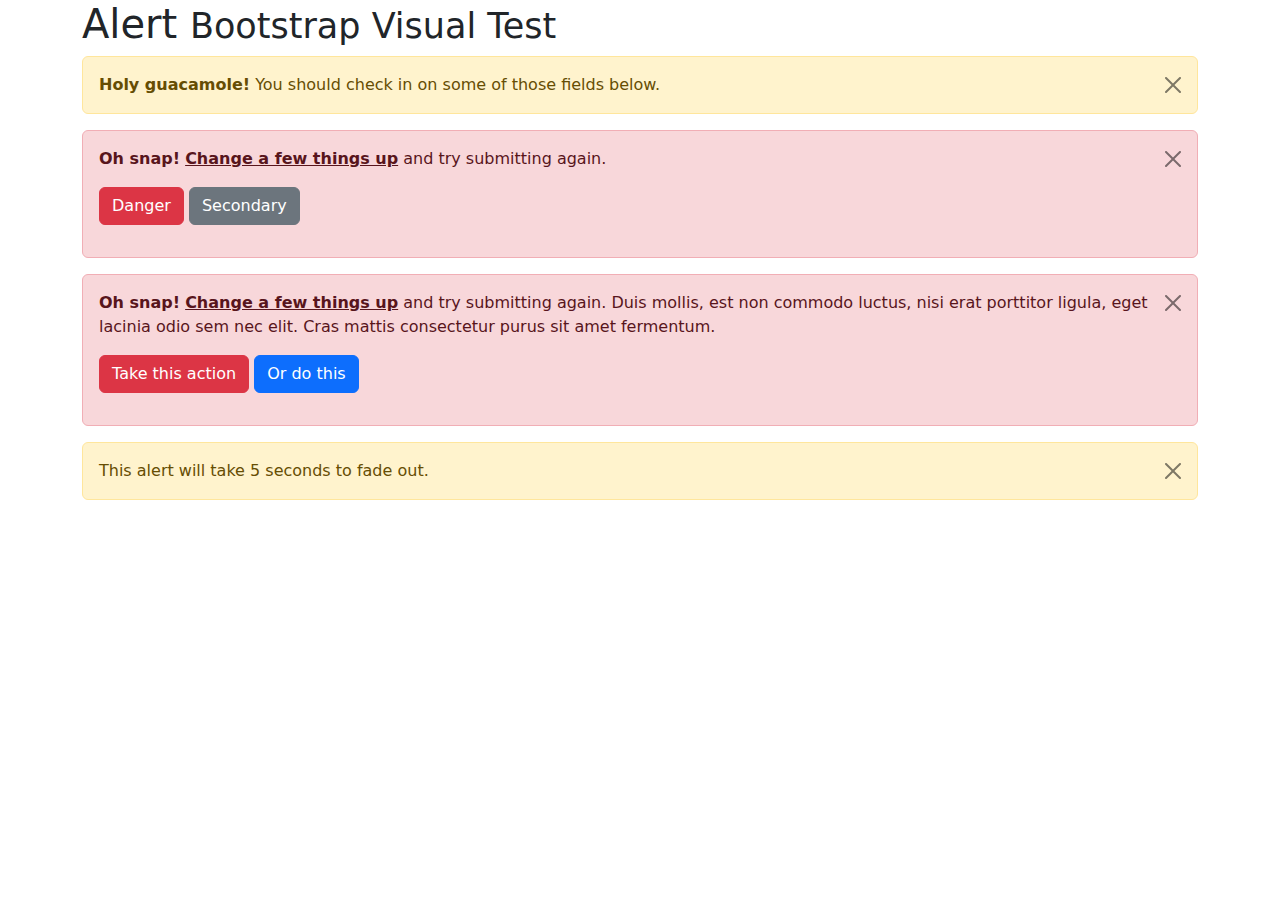
<file: assets/libs/bootstrap/js/tests/visual/alert.html>
<!doctype html>
<html lang="en">
  <head>
    <meta charset="utf-8">
    <meta name="viewport" content="width=device-width, initial-scale=1">
    <link href="../../../dist/css/bootstrap.min.css" rel="stylesheet">
    <title>Alert</title>
  </head>
  <body>
    <div class="container">
      <h1>Alert <small>Bootstrap Visual Test</small></h1>

      <div class="alert alert-warning alert-dismissible fade show" role="alert">
        <button type="button" class="btn-close" data-bs-dismiss="alert" aria-label="Close"></button>
        <strong>Holy guacamole!</strong> You should check in on some of those fields below.
      </div>

      <div class="alert alert-danger alert-dismissible fade show" role="alert">
        <button type="button" class="btn-close" data-bs-dismiss="alert" aria-label="Close"></button>
        <p>
          <strong>Oh snap!</strong> <a href="#" class="alert-link">Change a few things up</a> and try submitting again.
        </p>
        <p>
          <button type="button" class="btn btn-danger">Danger</button>
          <button type="button" class="btn btn-secondary">Secondary</button>
        </p>
      </div>

      <div class="alert alert-danger alert-dismissible fade show" role="alert">
        <button type="button" class="btn-close" data-bs-dismiss="alert" aria-label="Close"></button>
        <p>
          <strong>Oh snap!</strong> <a href="#" class="alert-link">Change a few things up</a> and try submitting again. Duis mollis, est non commodo luctus, nisi erat porttitor ligula, eget lacinia odio sem nec elit. Cras mattis consectetur purus sit amet fermentum.
        </p>
        <p>
          <button type="button" class="btn btn-danger">Take this action</button>
          <button type="button" class="btn btn-primary">Or do this</button>
        </p>
      </div>

      <div class="alert alert-warning alert-dismissible fade show" role="alert" style="transition-duration: 5s;">
        <button type="button" class="btn-close" data-bs-dismiss="alert" aria-label="Close"></button>
        This alert will take 5 seconds to fade out.
      </div>
    </div>

    <script src="../../../dist/js/bootstrap.bundle.js"></script>
  </body>
</html>
</file>
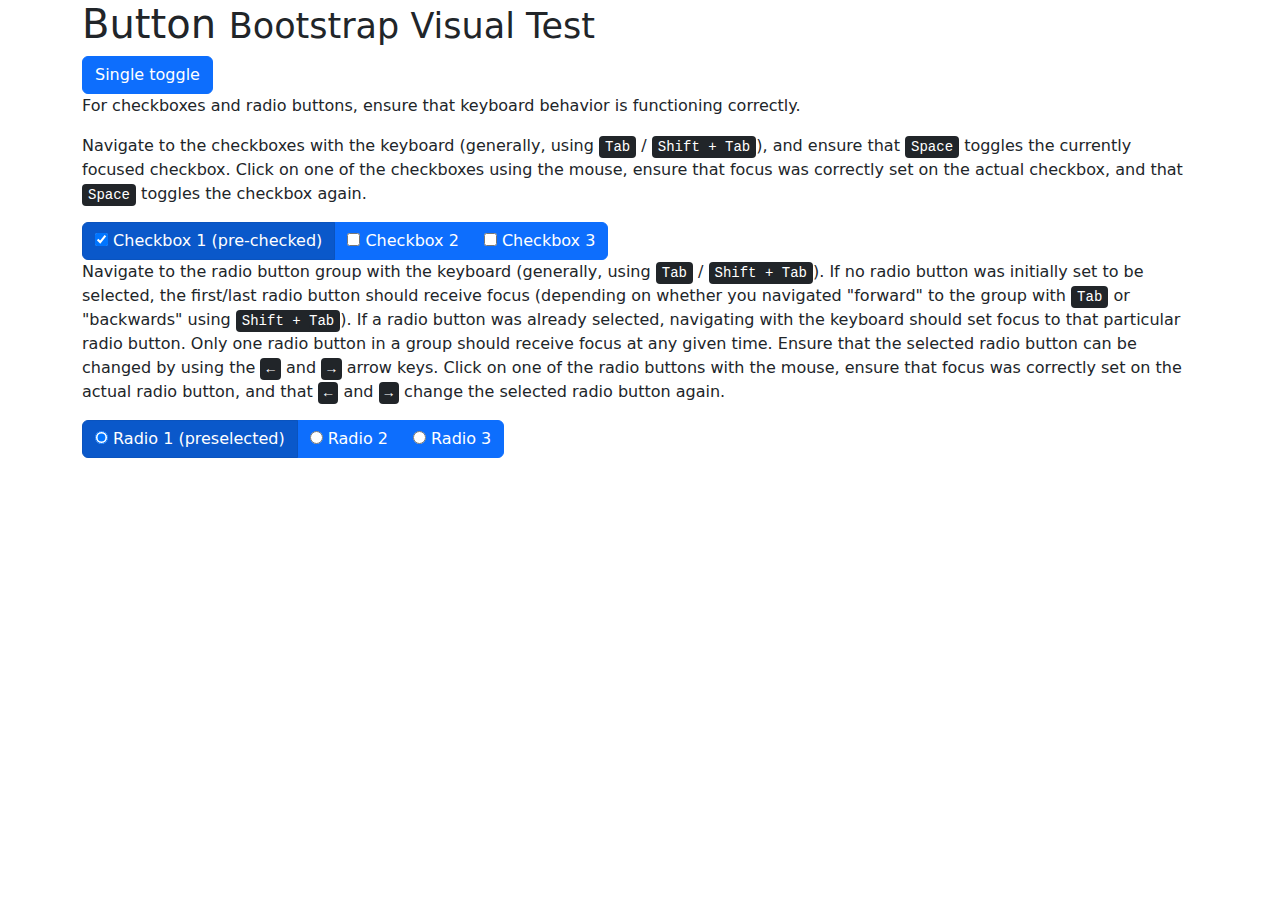
<file: assets/libs/bootstrap/js/tests/visual/button.html>
<!doctype html>
<html lang="en">
  <head>
    <meta charset="utf-8">
    <meta name="viewport" content="width=device-width, initial-scale=1">
    <link href="../../../dist/css/bootstrap.min.css" rel="stylesheet">
    <title>Button</title>
  </head>
  <body>
    <div class="container">
      <h1>Button <small>Bootstrap Visual Test</small></h1>

      <button type="button" class="btn btn-primary" data-bs-toggle="button" aria-pressed="false" autocomplete="off">
        Single toggle
      </button>

      <p>For checkboxes and radio buttons, ensure that keyboard behavior is functioning correctly.</p>
      <p>Navigate to the checkboxes with the keyboard (generally, using <kbd>Tab</kbd> / <kbd><kbd>Shift</kbd> + <kbd>Tab</kbd></kbd>), and ensure that <kbd>Space</kbd> toggles the currently focused checkbox. Click on one of the checkboxes using the mouse, ensure that focus was correctly set on the actual checkbox, and that <kbd>Space</kbd> toggles the checkbox again.</p>

      <div class="btn-group" data-bs-toggle="buttons">
        <label class="btn btn-primary active">
          <input type="checkbox" checked autocomplete="off"> Checkbox 1 (pre-checked)
        </label>
        <label class="btn btn-primary">
          <input type="checkbox" autocomplete="off"> Checkbox 2
        </label>
        <label class="btn btn-primary">
          <input type="checkbox" autocomplete="off"> Checkbox 3
        </label>
      </div>

      <p>Navigate to the radio button group with the keyboard (generally, using <kbd>Tab</kbd> / <kbd><kbd>Shift</kbd> + <kbd>Tab</kbd></kbd>). If no radio button was initially set to be selected, the first/last radio button should receive focus (depending on whether you navigated "forward" to the group with <kbd>Tab</kbd> or "backwards" using <kbd><kbd>Shift</kbd> + <kbd>Tab</kbd></kbd>). If a radio button was already selected, navigating with the keyboard should set focus to that particular radio button. Only one radio button in a group should receive focus at any given time.  Ensure that the selected radio button can be changed by using the <kbd>←</kbd> and <kbd>→</kbd> arrow keys. Click on one of the radio buttons with the mouse,  ensure that focus was correctly set on the actual radio button, and that <kbd>←</kbd> and <kbd>→</kbd> change the selected radio button again.</p>

      <div class="btn-group" data-bs-toggle="buttons">
        <label class="btn btn-primary active">
          <input type="radio" name="options" id="option1" autocomplete="off" checked> Radio 1 (preselected)
        </label>
        <label class="btn btn-primary">
          <input type="radio" name="options" id="option2" autocomplete="off"> Radio 2
        </label>
        <label class="btn btn-primary">
          <input type="radio" name="options" id="option3" autocomplete="off"> Radio 3
        </label>
      </div>
    </div>

    <script src="../../../dist/js/bootstrap.bundle.js"></script>
  </body>
</html>
</file>
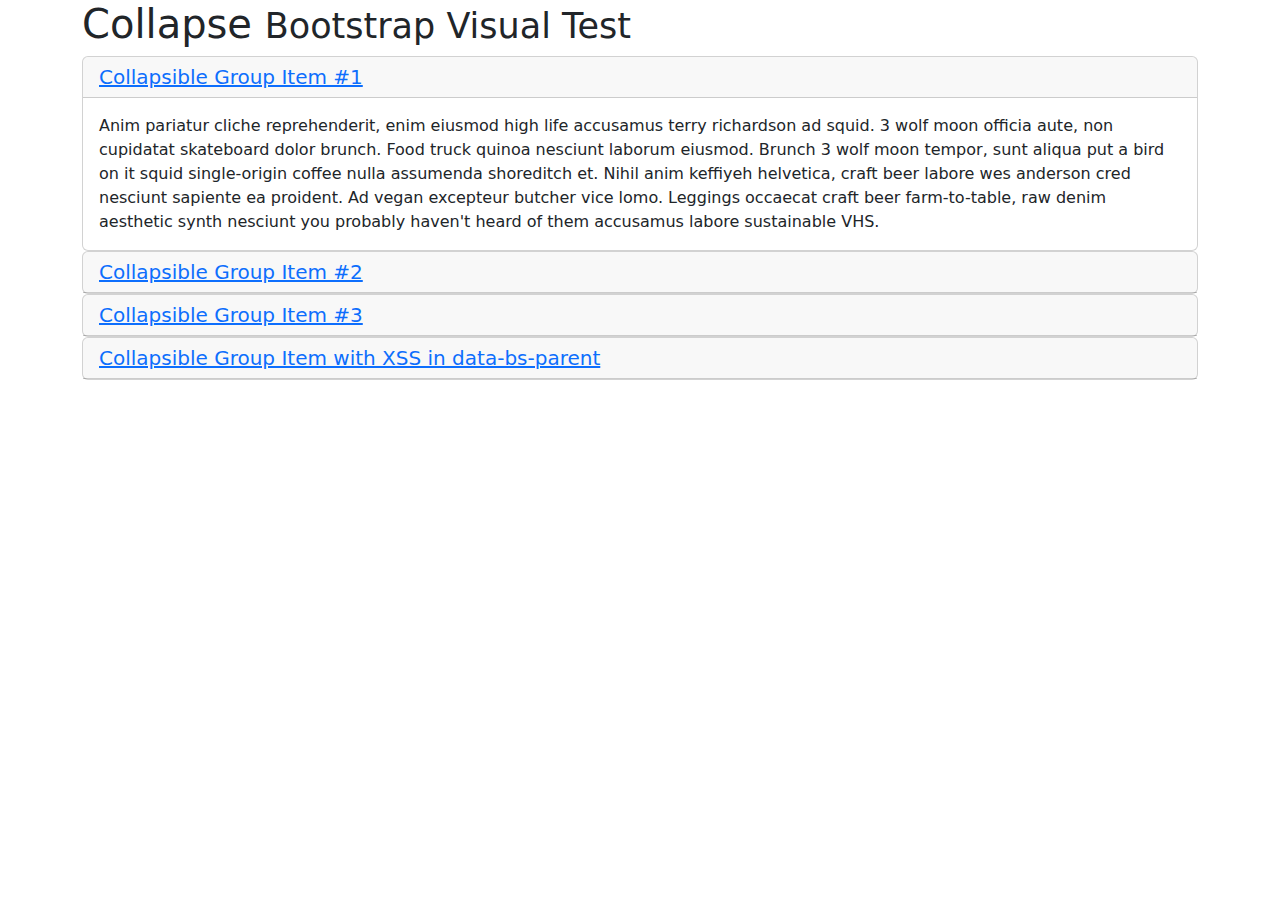
<file: assets/libs/bootstrap/js/tests/visual/collapse.html>
<!doctype html>
<html lang="en">
  <head>
    <meta charset="utf-8">
    <meta name="viewport" content="width=device-width, initial-scale=1">
    <link href="../../../dist/css/bootstrap.min.css" rel="stylesheet">
    <title>Collapse</title>
  </head>
  <body>
    <div class="container">
      <h1>Collapse <small>Bootstrap Visual Test</small></h1>

      <div id="accordion" role="tablist">
        <div class="card" role="presentation">
          <div class="card-header" role="tab" id="headingOne">
            <h5 class="mb-0">
              <a data-bs-toggle="collapse" href="#collapseOne" aria-expanded="true" aria-controls="collapseOne">
                Collapsible Group Item #1
              </a>
            </h5>
          </div>

          <div id="collapseOne" class="collapse show" data-bs-parent="#accordion" role="tabpanel" aria-labelledby="headingOne">
            <div class="card-body">
              Anim pariatur cliche reprehenderit, enim eiusmod high life accusamus terry richardson ad squid. 3 wolf moon officia aute, non cupidatat skateboard dolor brunch. Food truck quinoa nesciunt laborum eiusmod. Brunch 3 wolf moon tempor, sunt aliqua put a bird on it squid single-origin coffee nulla assumenda shoreditch et. Nihil anim keffiyeh helvetica, craft beer labore wes anderson cred nesciunt sapiente ea proident. Ad vegan excepteur butcher vice lomo. Leggings occaecat craft beer farm-to-table, raw denim aesthetic synth nesciunt you probably haven't heard of them accusamus labore sustainable VHS.
            </div>
          </div>
        </div>
        <div class="card" role="presentation">
          <div class="card-header" role="tab" id="headingTwo">
            <h5 class="mb-0">
              <a class="collapsed" data-bs-toggle="collapse" href="#collapseTwo" aria-expanded="false" aria-controls="collapseTwo">
                Collapsible Group Item #2
              </a>
            </h5>
          </div>
          <div id="collapseTwo" class="collapse" data-bs-parent="#accordion" role="tabpanel" aria-labelledby="headingTwo">
            <div class="card-body">
              Anim pariatur cliche reprehenderit, enim eiusmod high life accusamus terry richardson ad squid. 3 wolf moon officia aute, non cupidatat skateboard dolor brunch. Food truck quinoa nesciunt laborum eiusmod. Brunch 3 wolf moon tempor, sunt aliqua put a bird on it squid single-origin coffee nulla assumenda shoreditch et. Nihil anim keffiyeh helvetica, craft beer labore wes anderson cred nesciunt sapiente ea proident. Ad vegan excepteur butcher vice lomo. Leggings occaecat craft beer farm-to-table, raw denim aesthetic synth nesciunt you probably haven't heard of them accusamus labore sustainable VHS.
            </div>
          </div>
        </div>
        <div class="card" role="presentation">
          <div class="card-header" role="tab" id="headingThree">
            <h5 class="mb-0">
              <a class="collapsed" data-bs-toggle="collapse" href="#collapseThree" aria-expanded="false" aria-controls="collapseThree">
                Collapsible Group Item #3
              </a>
            </h5>
          </div>
          <div id="collapseThree" class="collapse" data-bs-parent="#accordion" role="tabpanel" aria-labelledby="headingThree">
            <div class="card-body">
              Anim pariatur cliche reprehenderit, enim eiusmod high life accusamus terry richardson ad squid. 3 wolf moon officia aute, non cupidatat skateboard dolor brunch. Food truck quinoa nesciunt laborum eiusmod. Brunch 3 wolf moon tempor, sunt aliqua put a bird on it squid single-origin coffee nulla assumenda shoreditch et. Nihil anim keffiyeh helvetica, craft beer labore wes anderson cred nesciunt sapiente ea proident. Ad vegan excepteur butcher vice lomo. Leggings occaecat craft beer farm-to-table, raw denim aesthetic synth nesciunt you probably haven't heard of them accusamus labore sustainable VHS.
            </div>
          </div>
        </div>
        <div class="card" role="presentation">
          <div class="card-header" role="tab" id="headingFour">
            <h5 class="mb-0">
              <a class="collapsed" data-bs-toggle="collapse" href="#collapseFour" aria-expanded="false" aria-controls="collapseFour">
                Collapsible Group Item with XSS in data-bs-parent
              </a>
            </h5>
          </div>
          <div id="collapseFour" class="collapse" data-bs-parent="<img src=1 onerror=alert(123)>" role="tabpanel" aria-labelledby="headingFour">
            <div class="card-body">
              Anim pariatur cliche reprehenderit, enim eiusmod high life accusamus terry richardson ad squid. 3 wolf moon officia aute, non cupidatat skateboard dolor brunch. Food truck quinoa nesciunt laborum eiusmod. Brunch 3 wolf moon tempor, sunt aliqua put a bird on it squid single-origin coffee nulla assumenda shoreditch et. Nihil anim keffiyeh helvetica, craft beer labore wes anderson cred nesciunt sapiente ea proident. Ad vegan excepteur butcher vice lomo. Leggings occaecat craft beer farm-to-table, raw denim aesthetic synth nesciunt you probably haven't heard of them accusamus labore sustainable VHS.
            </div>
          </div>
        </div>
      </div>
    </div>

    <script src="../../../dist/js/bootstrap.bundle.js"></script>
  </body>
</html>
</file>
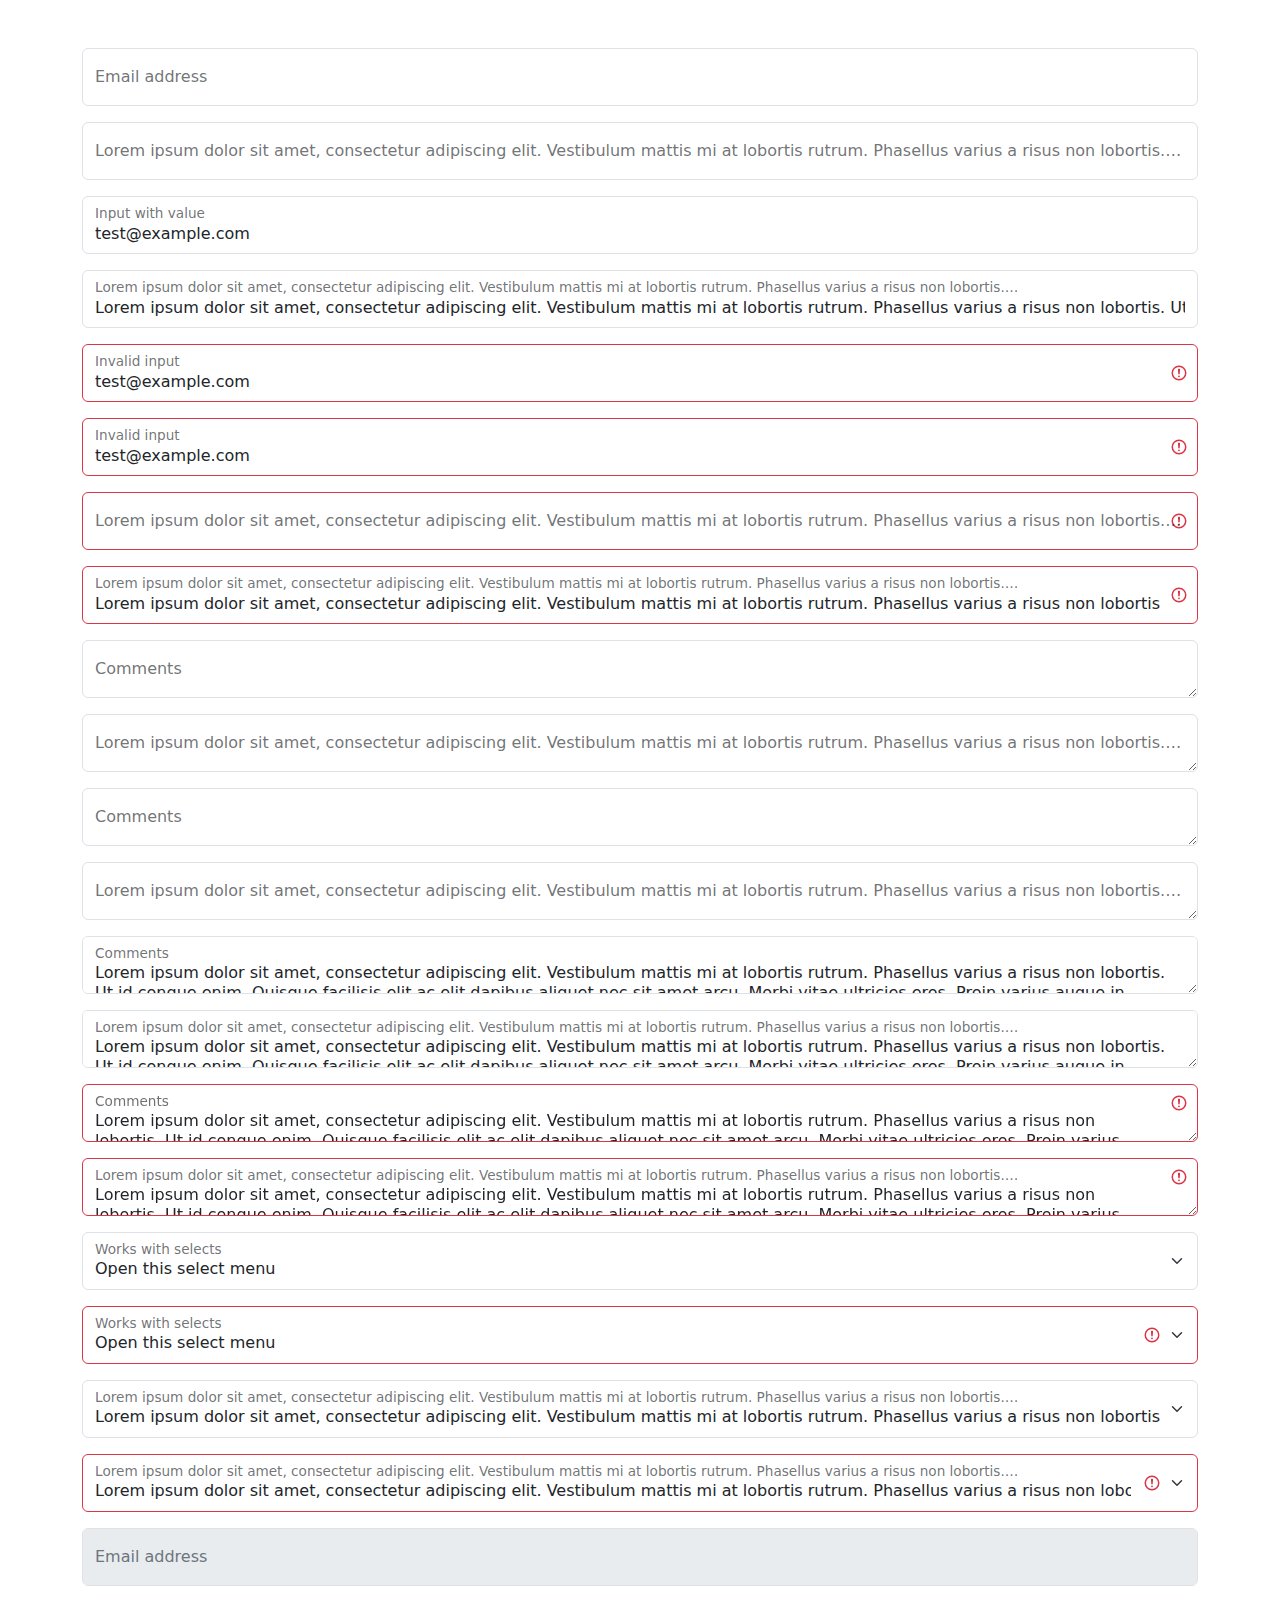
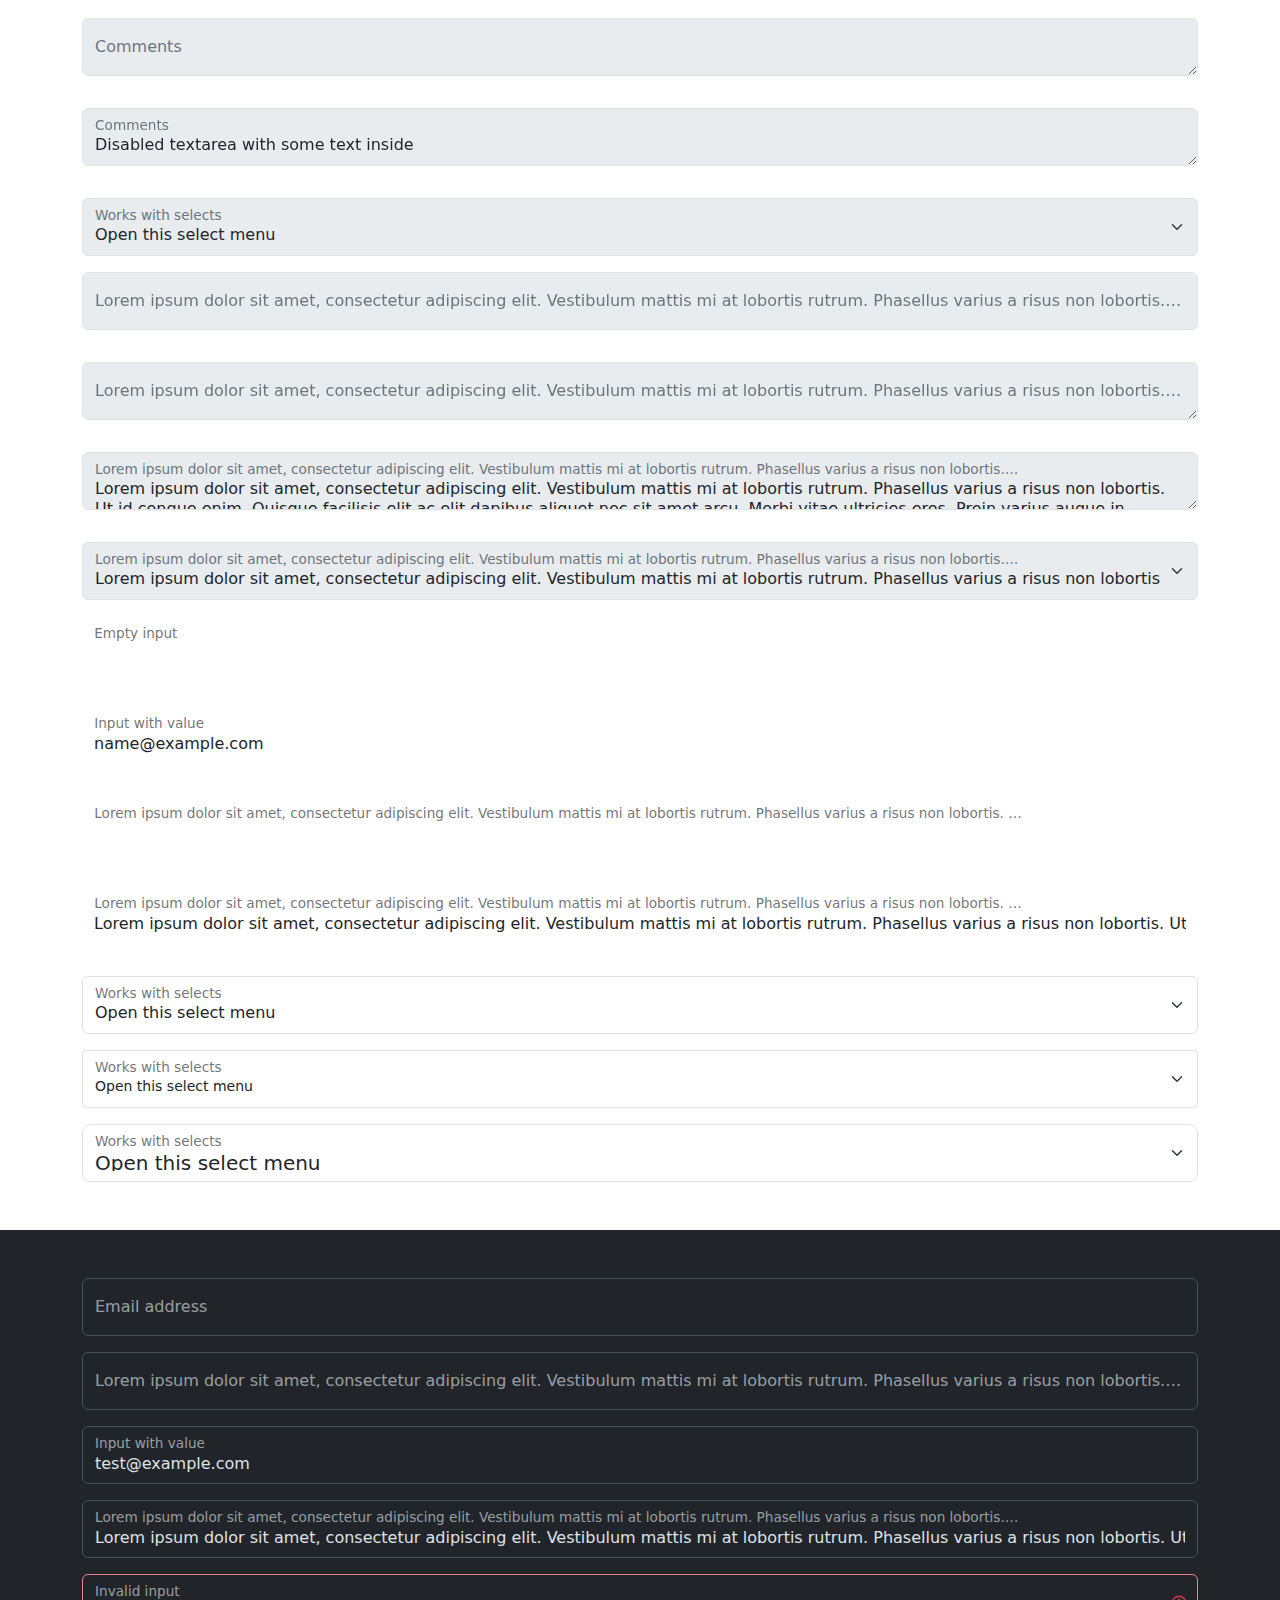
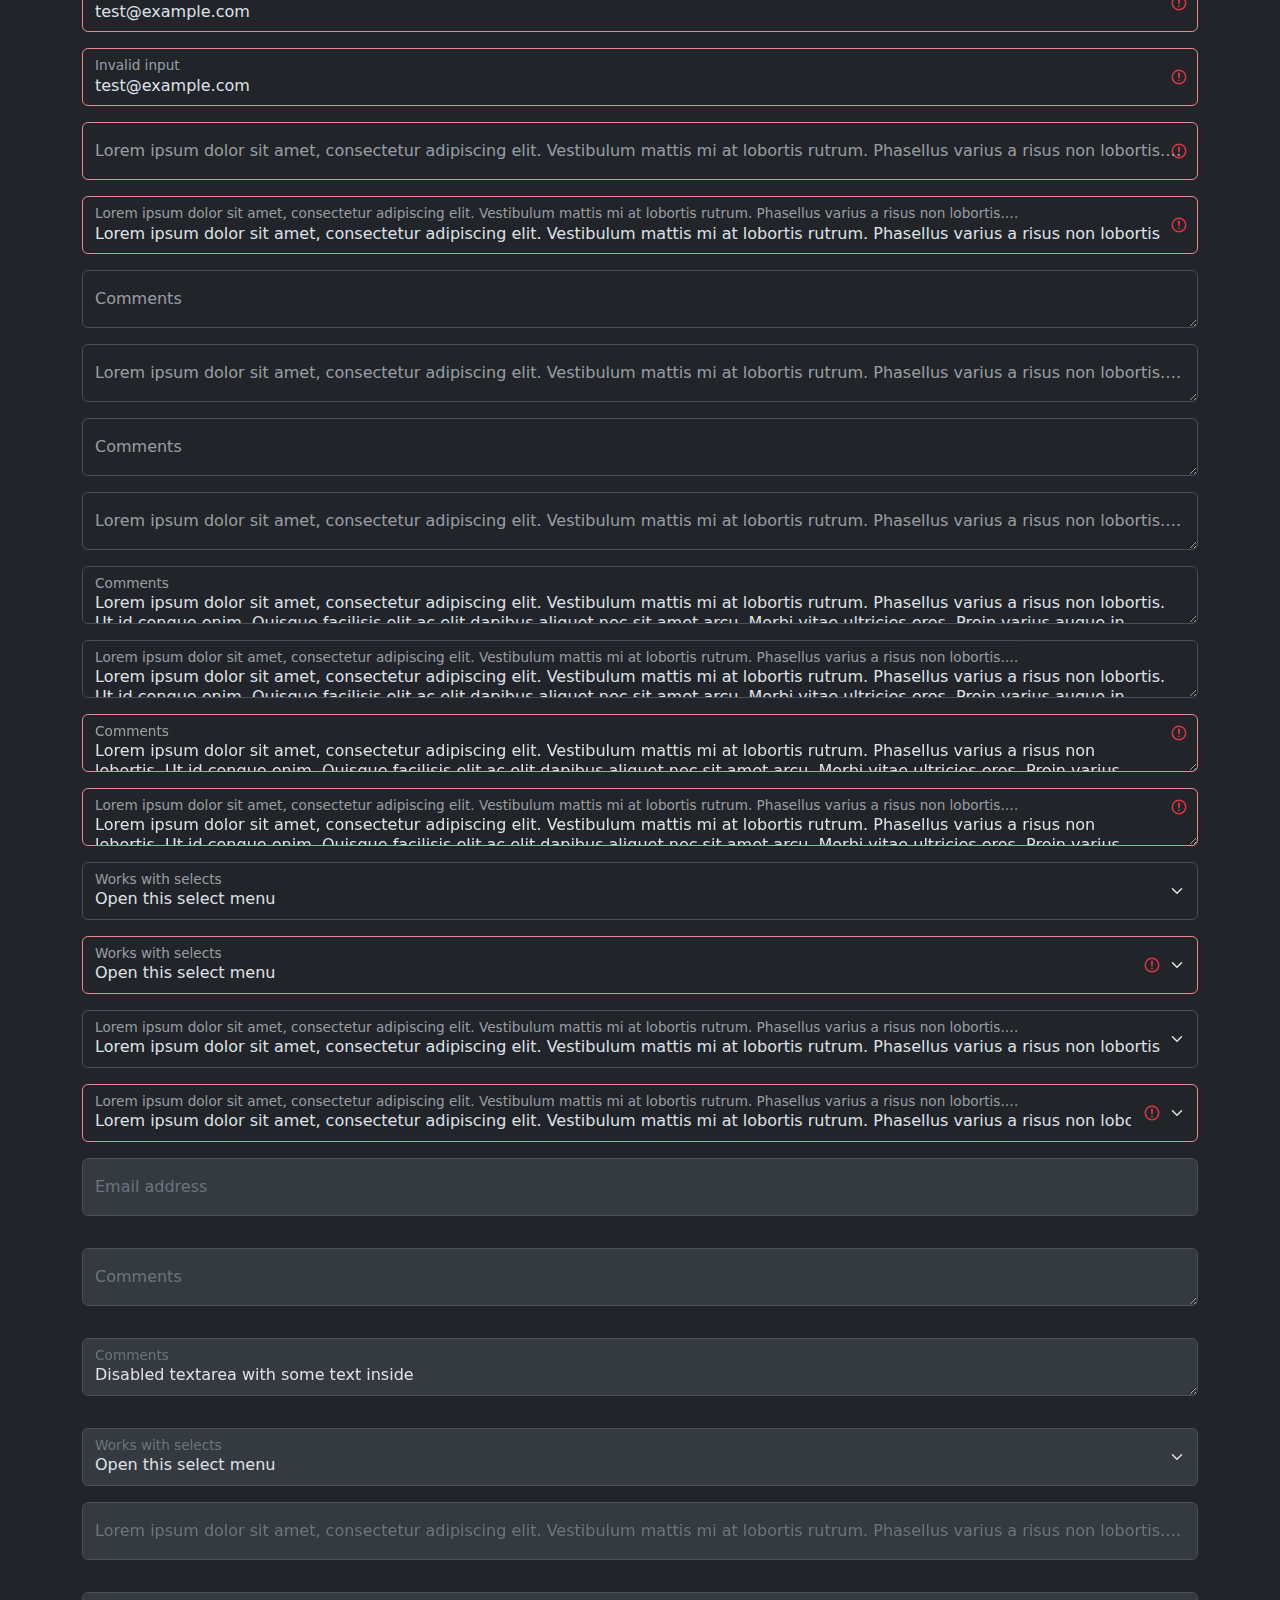
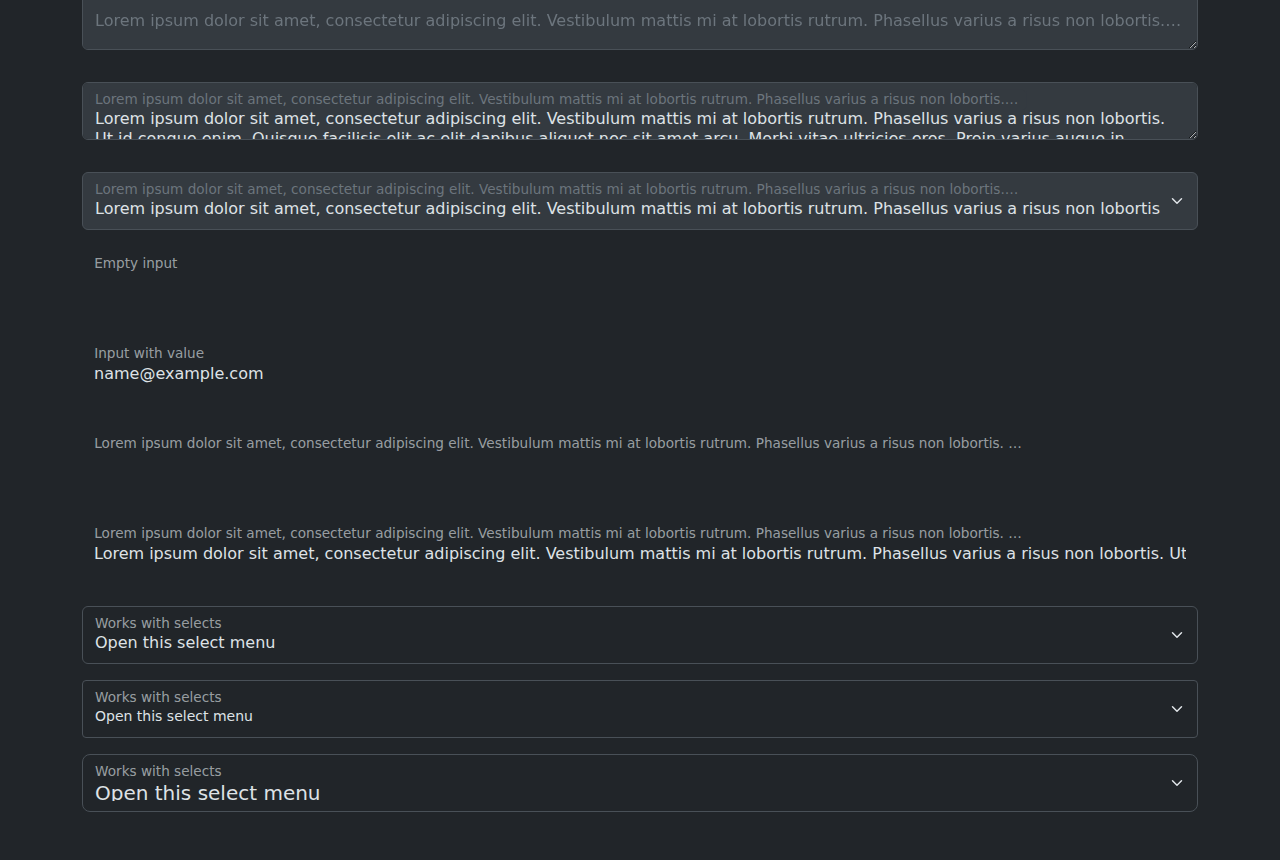
<file: assets/libs/bootstrap/js/tests/visual/floating-label.html>
<!doctype html>
<html lang="en">
  <head>
    <meta charset="utf-8">
    <meta name="viewport" content="width=device-width, initial-scale=1">
    <link href="../../../dist/css/bootstrap.min.css" rel="stylesheet">
    <title>Form</title>
    <style></style>
  </head>
  <body>
    <div class="container py-5 d-flex flex-column gap-3">
      <div class="form-floating">
        <input type="email" class="form-control" id="floatingInput" placeholder="name@example.com">
        <label for="floatingInput">Email address</label>
      </div>
      <div class="form-floating">
        <input type="email" class="form-control" id="floatingInput1" placeholder="name@example.com">
        <label for="floatingInput1">Lorem ipsum dolor sit amet, consectetur adipiscing elit. Vestibulum mattis mi at lobortis rutrum. Phasellus varius a risus non lobortis. Ut id congue enim. Quisque facilisis elit ac elit dapibus aliquet nec sit amet arcu. Morbi vitae ultricies eros. Proin varius augue in tristique pretium. Morbi at ullamcorper elit, at ullamcorper massa. Vivamus suscipit quam quis viverra eleifend.</label>
      </div>
      <form class="form-floating">
        <input type="email" class="form-control" id="floatingInputValue" placeholder="name@example.com" value="test@example.com">
        <label for="floatingInputValue">Input with value</label>
      </form>
      <form class="form-floating">
        <input type="email" class="form-control" id="floatingInputValue1" placeholder="name@example.com" value="Lorem ipsum dolor sit amet, consectetur adipiscing elit. Vestibulum mattis mi at lobortis rutrum. Phasellus varius a risus non lobortis. Ut id congue enim. Quisque facilisis elit ac elit dapibus aliquet nec sit amet arcu. Morbi vitae ultricies eros. Proin varius augue in tristique pretium. Morbi at ullamcorper elit, at ullamcorper massa. Vivamus suscipit quam quis viverra eleifend.">
        <label for="floatingInputValue1">Lorem ipsum dolor sit amet, consectetur adipiscing elit. Vestibulum mattis mi at lobortis rutrum. Phasellus varius a risus non lobortis. Ut id congue enim. Quisque facilisis elit ac elit dapibus aliquet nec sit amet arcu. Morbi vitae ultricies eros. Proin varius augue in tristique pretium. Morbi at ullamcorper elit, at ullamcorper massa. Vivamus suscipit quam quis viverra eleifend.</label>
      </form>
      <form class="form-floating">
        <input type="email" class="form-control is-invalid" id="floatingInputInvalid" placeholder="name@example.com" value="test@example.com">
        <label for="floatingInputInvalid">Invalid input</label>
      </form>
      <form class="form-floating">
        <input type="email" class="form-control is-invalid" id="floatingInputInvalid1" placeholder="name@example.com" value="test@example.com">
        <label for="floatingInputInvalid1">Invalid input</label>
      </form>
      <form class="form-floating">
        <input type="email" class="form-control is-invalid" id="floatingInputInvalid2" placeholder="name@example.com">
        <label for="floatingInputInvalid2">Lorem ipsum dolor sit amet, consectetur adipiscing elit. Vestibulum mattis mi at lobortis rutrum. Phasellus varius a risus non lobortis. Ut id congue enim. Quisque facilisis elit ac elit dapibus aliquet nec sit amet arcu. Morbi vitae ultricies eros. Proin varius augue in tristique pretium. Morbi at ullamcorper elit, at ullamcorper massa. Vivamus suscipit quam quis viverra eleifend.</label>
      </form>
      <form class="form-floating">
        <input type="email" class="form-control is-invalid" id="floatingInputInvalid3" placeholder="name@example.com" value="Lorem ipsum dolor sit amet, consectetur adipiscing elit. Vestibulum mattis mi at lobortis rutrum. Phasellus varius a risus non lobortis. Ut id congue enim. Quisque facilisis elit ac elit dapibus aliquet nec sit amet arcu. Morbi vitae ultricies eros. Proin varius augue in tristique pretium. Morbi at ullamcorper elit, at ullamcorper massa. Vivamus suscipit quam quis viverra eleifend.">
        <label for="floatingInputInvalid3">Lorem ipsum dolor sit amet, consectetur adipiscing elit. Vestibulum mattis mi at lobortis rutrum. Phasellus varius a risus non lobortis. Ut id congue enim. Quisque facilisis elit ac elit dapibus aliquet nec sit amet arcu. Morbi vitae ultricies eros. Proin varius augue in tristique pretium. Morbi at ullamcorper elit, at ullamcorper massa. Vivamus suscipit quam quis viverra eleifend.</label>
      </form>
      <div class="form-floating">
        <textarea class="form-control" placeholder="Leave a comment here" id="floatingTextarea"></textarea>
        <label for="floatingTextarea">Comments</label>
      </div>
      <div class="form-floating">
        <textarea class="form-control" placeholder="Leave a comment here" id="floatingTextarea1"></textarea>
        <label for="floatingTextarea1">Lorem ipsum dolor sit amet, consectetur adipiscing elit. Vestibulum mattis mi at lobortis rutrum. Phasellus varius a risus non lobortis. Ut id congue enim. Quisque facilisis elit ac elit dapibus aliquet nec sit amet arcu. Morbi vitae ultricies eros. Proin varius augue in tristique pretium. Morbi at ullamcorper elit, at ullamcorper massa. Vivamus suscipit quam quis viverra eleifend.</label>
      </div>
      <div class="form-floating">
        <textarea class="form-control" placeholder="Leave a comment here" id="floatingTextarea2" style="height: 50px"></textarea>
        <label for="floatingTextarea2">Comments</label>
      </div>
      <div class="form-floating">
        <textarea class="form-control" placeholder="Leave a comment here" id="floatingTextarea3" style="height: 50px"></textarea>
        <label for="floatingTextarea3">Lorem ipsum dolor sit amet, consectetur adipiscing elit. Vestibulum mattis mi at lobortis rutrum. Phasellus varius a risus non lobortis. Ut id congue enim. Quisque facilisis elit ac elit dapibus aliquet nec sit amet arcu. Morbi vitae ultricies eros. Proin varius augue in tristique pretium. Morbi at ullamcorper elit, at ullamcorper massa. Vivamus suscipit quam quis viverra eleifend.</label>
      </div>
      <div class="form-floating">
        <textarea class="form-control" placeholder="Leave a comment here" id="floatingTextarea4" style="height: 50px">Lorem ipsum dolor sit amet, consectetur adipiscing elit. Vestibulum mattis mi at lobortis rutrum. Phasellus varius a risus non lobortis. Ut id congue enim. Quisque facilisis elit ac elit dapibus aliquet nec sit amet arcu. Morbi vitae ultricies eros. Proin varius augue in tristique pretium. Morbi at ullamcorper elit, at ullamcorper massa. Vivamus suscipit quam quis viverra eleifend.</textarea>
        <label for="floatingTextarea4">Comments</label>
      </div>
      <div class="form-floating">
        <textarea class="form-control" placeholder="Leave a comment here" id="floatingTextarea5" style="height: 50px">Lorem ipsum dolor sit amet, consectetur adipiscing elit. Vestibulum mattis mi at lobortis rutrum. Phasellus varius a risus non lobortis. Ut id congue enim. Quisque facilisis elit ac elit dapibus aliquet nec sit amet arcu. Morbi vitae ultricies eros. Proin varius augue in tristique pretium. Morbi at ullamcorper elit, at ullamcorper massa. Vivamus suscipit quam quis viverra eleifend.</textarea>
        <label for="floatingTextarea5">Lorem ipsum dolor sit amet, consectetur adipiscing elit. Vestibulum mattis mi at lobortis rutrum. Phasellus varius a risus non lobortis. Ut id congue enim. Quisque facilisis elit ac elit dapibus aliquet nec sit amet arcu. Morbi vitae ultricies eros. Proin varius augue in tristique pretium. Morbi at ullamcorper elit, at ullamcorper massa. Vivamus suscipit quam quis viverra eleifend.</label>
      </div>
      <div class="form-floating">
        <textarea class="form-control is-invalid" placeholder="Leave a comment here" id="floatingTextarea6" style="height: 50px">Lorem ipsum dolor sit amet, consectetur adipiscing elit. Vestibulum mattis mi at lobortis rutrum. Phasellus varius a risus non lobortis. Ut id congue enim. Quisque facilisis elit ac elit dapibus aliquet nec sit amet arcu. Morbi vitae ultricies eros. Proin varius augue in tristique pretium. Morbi at ullamcorper elit, at ullamcorper massa. Vivamus suscipit quam quis viverra eleifend.</textarea>
        <label for="floatingTextarea6">Comments</label>
      </div>
      <div class="form-floating">
        <textarea class="form-control is-invalid" placeholder="Leave a comment here" id="floatingTextarea7" style="height: 50px">Lorem ipsum dolor sit amet, consectetur adipiscing elit. Vestibulum mattis mi at lobortis rutrum. Phasellus varius a risus non lobortis. Ut id congue enim. Quisque facilisis elit ac elit dapibus aliquet nec sit amet arcu. Morbi vitae ultricies eros. Proin varius augue in tristique pretium. Morbi at ullamcorper elit, at ullamcorper massa. Vivamus suscipit quam quis viverra eleifend.</textarea>
        <label for="floatingTextarea7">Lorem ipsum dolor sit amet, consectetur adipiscing elit. Vestibulum mattis mi at lobortis rutrum. Phasellus varius a risus non lobortis. Ut id congue enim. Quisque facilisis elit ac elit dapibus aliquet nec sit amet arcu. Morbi vitae ultricies eros. Proin varius augue in tristique pretium. Morbi at ullamcorper elit, at ullamcorper massa. Vivamus suscipit quam quis viverra eleifend.</label>
      </div>
      <div class="form-floating">
        <select class="form-select" id="floatingSelect" aria-label="Floating label select example">
          <option selected>Open this select menu</option>
          <option value="1">One</option>
          <option value="2">Two</option>
          <option value="3">Three</option>
        </select>
        <label for="floatingSelect">Works with selects</label>
      </div>
      <div class="form-floating">
        <select class="form-select is-invalid" id="floatingSelect1" aria-label="Floating label select example">
          <option selected>Open this select menu</option>
          <option value="1">One</option>
          <option value="2">Two</option>
          <option value="3">Three</option>
        </select>
        <label for="floatingSelect1">Works with selects</label>
      </div>
      <div class="form-floating">
        <select class="form-select" id="floatingSelect2" aria-label="Floating label select example">
          <option selected>Lorem ipsum dolor sit amet, consectetur adipiscing elit. Vestibulum mattis mi at lobortis rutrum. Phasellus varius a risus non lobortis. Ut id congue enim. Quisque facilisis elit ac elit dapibus aliquet nec sit amet arcu. Morbi vitae ultricies eros. Proin varius augue in tristique pretium. Morbi at ullamcorper elit, at ullamcorper massa. Vivamus suscipit quam quis viverra eleifend.</option>
          <option value="1">Lorem ipsum dolor sit amet, consectetur adipiscing elit. Vestibulum mattis mi at lobortis rutrum. Phasellus varius a risus non lobortis. Ut id congue enim. Quisque facilisis elit ac elit dapibus aliquet nec sit amet arcu. Morbi vitae ultricies eros. Proin varius augue in tristique pretium. Morbi at ullamcorper elit, at ullamcorper massa. Vivamus suscipit quam quis viverra eleifend.</option>
          <option value="2">Lorem ipsum dolor sit amet, consectetur adipiscing elit. Vestibulum mattis mi at lobortis rutrum. Phasellus varius a risus non lobortis. Ut id congue enim. Quisque facilisis elit ac elit dapibus aliquet nec sit amet arcu. Morbi vitae ultricies eros. Proin varius augue in tristique pretium. Morbi at ullamcorper elit, at ullamcorper massa. Vivamus suscipit quam quis viverra eleifend.</option>
          <option value="3">Lorem ipsum dolor sit amet, consectetur adipiscing elit. Vestibulum mattis mi at lobortis rutrum. Phasellus varius a risus non lobortis. Ut id congue enim. Quisque facilisis elit ac elit dapibus aliquet nec sit amet arcu. Morbi vitae ultricies eros. Proin varius augue in tristique pretium. Morbi at ullamcorper elit, at ullamcorper massa. Vivamus suscipit quam quis viverra eleifend.</option>
        </select>
        <label for="floatingSelect2">Lorem ipsum dolor sit amet, consectetur adipiscing elit. Vestibulum mattis mi at lobortis rutrum. Phasellus varius a risus non lobortis. Ut id congue enim. Quisque facilisis elit ac elit dapibus aliquet nec sit amet arcu. Morbi vitae ultricies eros. Proin varius augue in tristique pretium. Morbi at ullamcorper elit, at ullamcorper massa. Vivamus suscipit quam quis viverra eleifend.</label>
      </div>
      <div class="form-floating">
        <select class="form-select is-invalid" id="floatingSelect3" aria-label="Floating label select example">
          <option selected>Lorem ipsum dolor sit amet, consectetur adipiscing elit. Vestibulum mattis mi at lobortis rutrum. Phasellus varius a risus non lobortis. Ut id congue enim. Quisque facilisis elit ac elit dapibus aliquet nec sit amet arcu. Morbi vitae ultricies eros. Proin varius augue in tristique pretium. Morbi at ullamcorper elit, at ullamcorper massa. Vivamus suscipit quam quis viverra eleifend.</option>
          <option value="1">Lorem ipsum dolor sit amet, consectetur adipiscing elit. Vestibulum mattis mi at lobortis rutrum. Phasellus varius a risus non lobortis. Ut id congue enim. Quisque facilisis elit ac elit dapibus aliquet nec sit amet arcu. Morbi vitae ultricies eros. Proin varius augue in tristique pretium. Morbi at ullamcorper elit, at ullamcorper massa. Vivamus suscipit quam quis viverra eleifend.</option>
          <option value="2">Lorem ipsum dolor sit amet, consectetur adipiscing elit. Vestibulum mattis mi at lobortis rutrum. Phasellus varius a risus non lobortis. Ut id congue enim. Quisque facilisis elit ac elit dapibus aliquet nec sit amet arcu. Morbi vitae ultricies eros. Proin varius augue in tristique pretium. Morbi at ullamcorper elit, at ullamcorper massa. Vivamus suscipit quam quis viverra eleifend.</option>
          <option value="3">Lorem ipsum dolor sit amet, consectetur adipiscing elit. Vestibulum mattis mi at lobortis rutrum. Phasellus varius a risus non lobortis. Ut id congue enim. Quisque facilisis elit ac elit dapibus aliquet nec sit amet arcu. Morbi vitae ultricies eros. Proin varius augue in tristique pretium. Morbi at ullamcorper elit, at ullamcorper massa. Vivamus suscipit quam quis viverra eleifend.</option>
        </select>
        <label for="floatingSelect3">Lorem ipsum dolor sit amet, consectetur adipiscing elit. Vestibulum mattis mi at lobortis rutrum. Phasellus varius a risus non lobortis. Ut id congue enim. Quisque facilisis elit ac elit dapibus aliquet nec sit amet arcu. Morbi vitae ultricies eros. Proin varius augue in tristique pretium. Morbi at ullamcorper elit, at ullamcorper massa. Vivamus suscipit quam quis viverra eleifend.</label>
      </div>
      <div class="form-floating mb-3">
        <input type="email" class="form-control" id="floatingInputDisabled" placeholder="name@example.com" disabled>
        <label for="floatingInputDisabled">Email address</label>
      </div>
      <div class="form-floating mb-3">
        <textarea class="form-control" placeholder="Leave a comment here" id="floatingTextareaDisabled" disabled></textarea>
        <label for="floatingTextareaDisabled">Comments</label>
      </div>
      <div class="form-floating mb-3">
        <textarea class="form-control" placeholder="Leave a comment here" id="floatingTextareaDisabled1" style="height: 50px" disabled>Disabled textarea with some text inside</textarea>
        <label for="floatingTextareaDisabled1">Comments</label>
      </div>
      <div class="form-floating">
        <select class="form-select" id="floatingSelectDisabled" aria-label="Floating label disabled select example" disabled>
          <option selected>Open this select menu</option>
          <option value="1">One</option>
          <option value="2">Two</option>
          <option value="3">Three</option>
        </select>
        <label for="floatingSelectDisabled">Works with selects</label>
      </div>
      <div class="form-floating mb-3">
        <input type="email" class="form-control" id="floatingInputDisabled1" placeholder="name@example.com" disabled>
        <label for="floatingInputDisabled1">Lorem ipsum dolor sit amet, consectetur adipiscing elit. Vestibulum mattis mi at lobortis rutrum. Phasellus varius a risus non lobortis. Ut id congue enim. Quisque facilisis elit ac elit dapibus aliquet nec sit amet arcu. Morbi vitae ultricies eros. Proin varius augue in tristique pretium. Morbi at ullamcorper elit, at ullamcorper massa. Vivamus suscipit quam quis viverra eleifend.</label>
      </div>
      <div class="form-floating mb-3">
        <textarea class="form-control" placeholder="Leave a comment here" id="floatingTextareaDisabled2" disabled></textarea>
        <label for="floatingTextareaDisabled2">Lorem ipsum dolor sit amet, consectetur adipiscing elit. Vestibulum mattis mi at lobortis rutrum. Phasellus varius a risus non lobortis. Ut id congue enim. Quisque facilisis elit ac elit dapibus aliquet nec sit amet arcu. Morbi vitae ultricies eros. Proin varius augue in tristique pretium. Morbi at ullamcorper elit, at ullamcorper massa. Vivamus suscipit quam quis viverra eleifend.</label>
      </div>
      <div class="form-floating mb-3">
        <textarea class="form-control" placeholder="Leave a comment here" id="floatingTextareaDisabled3" style="height: 50px" disabled>Lorem ipsum dolor sit amet, consectetur adipiscing elit. Vestibulum mattis mi at lobortis rutrum. Phasellus varius a risus non lobortis. Ut id congue enim. Quisque facilisis elit ac elit dapibus aliquet nec sit amet arcu. Morbi vitae ultricies eros. Proin varius augue in tristique pretium. Morbi at ullamcorper elit, at ullamcorper massa. Vivamus suscipit quam quis viverra eleifend.</textarea>
        <label for="floatingTextareaDisabled3">Lorem ipsum dolor sit amet, consectetur adipiscing elit. Vestibulum mattis mi at lobortis rutrum. Phasellus varius a risus non lobortis. Ut id congue enim. Quisque facilisis elit ac elit dapibus aliquet nec sit amet arcu. Morbi vitae ultricies eros. Proin varius augue in tristique pretium. Morbi at ullamcorper elit, at ullamcorper massa. Vivamus suscipit quam quis viverra eleifend.</label>
      </div>
      <div class="form-floating">
        <select class="form-select" id="floatingSelectDisabled1" aria-label="Floating label disabled select example" disabled>
          <option selected>Lorem ipsum dolor sit amet, consectetur adipiscing elit. Vestibulum mattis mi at lobortis rutrum. Phasellus varius a risus non lobortis. Ut id congue enim. Quisque facilisis elit ac elit dapibus aliquet nec sit amet arcu. Morbi vitae ultricies eros. Proin varius augue in tristique pretium. Morbi at ullamcorper elit, at ullamcorper massa. Vivamus suscipit quam quis viverra eleifend.</option>
          <option value="1">Lorem ipsum dolor sit amet, consectetur adipiscing elit. Vestibulum mattis mi at lobortis rutrum. Phasellus varius a risus non lobortis. Ut id congue enim. Quisque facilisis elit ac elit dapibus aliquet nec sit amet arcu. Morbi vitae ultricies eros. Proin varius augue in tristique pretium. Morbi at ullamcorper elit, at ullamcorper massa. Vivamus suscipit quam quis viverra eleifend.</option>
          <option value="2">Lorem ipsum dolor sit amet, consectetur adipiscing elit. Vestibulum mattis mi at lobortis rutrum. Phasellus varius a risus non lobortis. Ut id congue enim. Quisque facilisis elit ac elit dapibus aliquet nec sit amet arcu. Morbi vitae ultricies eros. Proin varius augue in tristique pretium. Morbi at ullamcorper elit, at ullamcorper massa. Vivamus suscipit quam quis viverra eleifend.</option>
          <option value="3">Lorem ipsum dolor sit amet, consectetur adipiscing elit. Vestibulum mattis mi at lobortis rutrum. Phasellus varius a risus non lobortis. Ut id congue enim. Quisque facilisis elit ac elit dapibus aliquet nec sit amet arcu. Morbi vitae ultricies eros. Proin varius augue in tristique pretium. Morbi at ullamcorper elit, at ullamcorper massa. Vivamus suscipit quam quis viverra eleifend.</option>
        </select>
        <label for="floatingSelectDisabled1">Lorem ipsum dolor sit amet, consectetur adipiscing elit. Vestibulum mattis mi at lobortis rutrum. Phasellus varius a risus non lobortis. Ut id congue enim. Quisque facilisis elit ac elit dapibus aliquet nec sit amet arcu. Morbi vitae ultricies eros. Proin varius augue in tristique pretium. Morbi at ullamcorper elit, at ullamcorper massa. Vivamus suscipit quam quis viverra eleifend.</label>
      </div>
      <div class="form-floating mb-3">
        <input type="email" readonly class="form-control-plaintext" id="floatingEmptyPlaintextInput" placeholder="name@example.com">
        <label for="floatingEmptyPlaintextInput">Empty input</label>
      </div>
      <div class="form-floating mb-3">
        <input type="email" readonly class="form-control-plaintext" id="floatingPlaintextInput" placeholder="name@example.com" value="name@example.com">
        <label for="floatingPlaintextInput">Input with value</label>
      </div>
      <div class="form-floating mb-3">
        <input type="email" readonly class="form-control-plaintext" id="floatingEmptyPlaintextInput1" placeholder="name@example.com">
        <label for="floatingEmptyPlaintextInput1">Lorem ipsum dolor sit amet, consectetur adipiscing elit. Vestibulum mattis mi at lobortis rutrum. Phasellus varius a risus non lobortis. Ut id congue enim. Quisque facilisis elit ac elit dapibus aliquet nec sit amet arcu. Morbi vitae ultricies eros. Proin varius augue in tristique pretium. Morbi at ullamcorper elit, at ullamcorper massa. Vivamus suscipit quam quis viverra eleifend.</label>
      </div>
      <div class="form-floating mb-3">
        <input type="email" readonly class="form-control-plaintext" id="floatingPlaintextInput1" placeholder="name@example.com" value="Lorem ipsum dolor sit amet, consectetur adipiscing elit. Vestibulum mattis mi at lobortis rutrum. Phasellus varius a risus non lobortis. Ut id congue enim. Quisque facilisis elit ac elit dapibus aliquet nec sit amet arcu. Morbi vitae ultricies eros. Proin varius augue in tristique pretium. Morbi at ullamcorper elit, at ullamcorper massa. Vivamus suscipit quam quis viverra eleifend.">
        <label for="floatingPlaintextInput1">Lorem ipsum dolor sit amet, consectetur adipiscing elit. Vestibulum mattis mi at lobortis rutrum. Phasellus varius a risus non lobortis. Ut id congue enim. Quisque facilisis elit ac elit dapibus aliquet nec sit amet arcu. Morbi vitae ultricies eros. Proin varius augue in tristique pretium. Morbi at ullamcorper elit, at ullamcorper massa. Vivamus suscipit quam quis viverra eleifend.</label>
      </div>
      <!--Compare form-select rendering depending on the size-->
      <div class="form-floating">
        <select class="form-select" id="floatingSelectRegular" aria-label="Floating label select example">
          <option selected="">Open this select menu</option>
          <option value="1">One</option>
          <option value="2">Two</option>
          <option value="3">Three</option>
        </select>
        <label for="floatingSelectRegular">Works with selects</label>
      </div>
      <div class="form-floating">
        <select class="form-select form-select-sm" id="floatingSelectSmall" aria-label="Floating label select example">
          <option selected="">Open this select menu</option>
          <option value="1">One</option>
          <option value="2">Two</option>
          <option value="3">Three</option>
        </select>
        <label for="floatingSelectSmall">Works with selects</label>
      </div>
      <div class="form-floating">
        <select class="form-select form-select-lg" id="floatingSelectLarge" aria-label="Floating label select example">
          <option selected="">Open this select menu</option>
          <option value="1">One</option>
          <option value="2">Two</option>
          <option value="3">Three</option>
        </select>
        <label for="floatingSelectLarge">Works with selects</label>
      </div>
    </div>
    
    <div class="container-fluid bg-body" data-bs-theme="dark">
      <div class="container py-5 d-flex flex-column gap-3">
        <div class="form-floating">
          <input type="email" class="form-control" id="floatingInput2" placeholder="name@example.com">
          <label for="floatingInput2">Email address</label>
        </div>
        <div class="form-floating">
          <input type="email" class="form-control" id="floatingInput3" placeholder="name@example.com">
          <label for="floatingInput3">Lorem ipsum dolor sit amet, consectetur adipiscing elit. Vestibulum mattis mi at lobortis rutrum. Phasellus varius a risus non lobortis. Ut id congue enim. Quisque facilisis elit ac elit dapibus aliquet nec sit amet arcu. Morbi vitae ultricies eros. Proin varius augue in tristique pretium. Morbi at ullamcorper elit, at ullamcorper massa. Vivamus suscipit quam quis viverra eleifend.</label>
        </div>
        <form class="form-floating">
          <input type="email" class="form-control" id="floatingInputValue2" placeholder="name@example.com" value="test@example.com">
          <label for="floatingInputValue2">Input with value</label>
        </form>
        <form class="form-floating">
          <input type="email" class="form-control" id="floatingInputValue3" placeholder="name@example.com" value="Lorem ipsum dolor sit amet, consectetur adipiscing elit. Vestibulum mattis mi at lobortis rutrum. Phasellus varius a risus non lobortis. Ut id congue enim. Quisque facilisis elit ac elit dapibus aliquet nec sit amet arcu. Morbi vitae ultricies eros. Proin varius augue in tristique pretium. Morbi at ullamcorper elit, at ullamcorper massa. Vivamus suscipit quam quis viverra eleifend.">
          <label for="floatingInputValue3">Lorem ipsum dolor sit amet, consectetur adipiscing elit. Vestibulum mattis mi at lobortis rutrum. Phasellus varius a risus non lobortis. Ut id congue enim. Quisque facilisis elit ac elit dapibus aliquet nec sit amet arcu. Morbi vitae ultricies eros. Proin varius augue in tristique pretium. Morbi at ullamcorper elit, at ullamcorper massa. Vivamus suscipit quam quis viverra eleifend.</label>
        </form>
        <form class="form-floating">
          <input type="email" class="form-control is-invalid" id="floatingInputInvalid4" placeholder="name@example.com" value="test@example.com">
          <label for="floatingInputInvalid4">Invalid input</label>
        </form>
        <form class="form-floating">
          <input type="email" class="form-control is-invalid" id="floatingInputInvalid5" placeholder="name@example.com" value="test@example.com">
          <label for="floatingInputInvalid5">Invalid input</label>
        </form>
        <form class="form-floating">
          <input type="email" class="form-control is-invalid" id="floatingInputInvalid6" placeholder="name@example.com">
          <label for="floatingInputInvalid6">Lorem ipsum dolor sit amet, consectetur adipiscing elit. Vestibulum mattis mi at lobortis rutrum. Phasellus varius a risus non lobortis. Ut id congue enim. Quisque facilisis elit ac elit dapibus aliquet nec sit amet arcu. Morbi vitae ultricies eros. Proin varius augue in tristique pretium. Morbi at ullamcorper elit, at ullamcorper massa. Vivamus suscipit quam quis viverra eleifend.</label>
        </form>
        <form class="form-floating">
          <input type="email" class="form-control is-invalid" id="floatingInputInvalid7" placeholder="name@example.com" value="Lorem ipsum dolor sit amet, consectetur adipiscing elit. Vestibulum mattis mi at lobortis rutrum. Phasellus varius a risus non lobortis. Ut id congue enim. Quisque facilisis elit ac elit dapibus aliquet nec sit amet arcu. Morbi vitae ultricies eros. Proin varius augue in tristique pretium. Morbi at ullamcorper elit, at ullamcorper massa. Vivamus suscipit quam quis viverra eleifend.">
          <label for="floatingInputInvalid7">Lorem ipsum dolor sit amet, consectetur adipiscing elit. Vestibulum mattis mi at lobortis rutrum. Phasellus varius a risus non lobortis. Ut id congue enim. Quisque facilisis elit ac elit dapibus aliquet nec sit amet arcu. Morbi vitae ultricies eros. Proin varius augue in tristique pretium. Morbi at ullamcorper elit, at ullamcorper massa. Vivamus suscipit quam quis viverra eleifend.</label>
        </form>
        <div class="form-floating">
          <textarea class="form-control" placeholder="Leave a comment here" id="floatingTextarea8"></textarea>
          <label for="floatingTextarea8">Comments</label>
        </div>
        <div class="form-floating">
          <textarea class="form-control" placeholder="Leave a comment here" id="floatingTextarea9"></textarea>
          <label for="floatingTextarea9">Lorem ipsum dolor sit amet, consectetur adipiscing elit. Vestibulum mattis mi at lobortis rutrum. Phasellus varius a risus non lobortis. Ut id congue enim. Quisque facilisis elit ac elit dapibus aliquet nec sit amet arcu. Morbi vitae ultricies eros. Proin varius augue in tristique pretium. Morbi at ullamcorper elit, at ullamcorper massa. Vivamus suscipit quam quis viverra eleifend.</label>
        </div>
        <div class="form-floating">
          <textarea class="form-control" placeholder="Leave a comment here" id="floatingTextarea10" style="height: 50px"></textarea>
          <label for="floatingTextarea10">Comments</label>
        </div>
        <div class="form-floating">
          <textarea class="form-control" placeholder="Leave a comment here" id="floatingTextarea11" style="height: 50px"></textarea>
          <label for="floatingTextarea11">Lorem ipsum dolor sit amet, consectetur adipiscing elit. Vestibulum mattis mi at lobortis rutrum. Phasellus varius a risus non lobortis. Ut id congue enim. Quisque facilisis elit ac elit dapibus aliquet nec sit amet arcu. Morbi vitae ultricies eros. Proin varius augue in tristique pretium. Morbi at ullamcorper elit, at ullamcorper massa. Vivamus suscipit quam quis viverra eleifend.</label>
        </div>
        <div class="form-floating">
          <textarea class="form-control" placeholder="Leave a comment here" id="floatingTextarea12" style="height: 50px">Lorem ipsum dolor sit amet, consectetur adipiscing elit. Vestibulum mattis mi at lobortis rutrum. Phasellus varius a risus non lobortis. Ut id congue enim. Quisque facilisis elit ac elit dapibus aliquet nec sit amet arcu. Morbi vitae ultricies eros. Proin varius augue in tristique pretium. Morbi at ullamcorper elit, at ullamcorper massa. Vivamus suscipit quam quis viverra eleifend.</textarea>
          <label for="floatingTextarea12">Comments</label>
        </div>
        <div class="form-floating">
          <textarea class="form-control" placeholder="Leave a comment here" id="floatingTextarea13" style="height: 50px">Lorem ipsum dolor sit amet, consectetur adipiscing elit. Vestibulum mattis mi at lobortis rutrum. Phasellus varius a risus non lobortis. Ut id congue enim. Quisque facilisis elit ac elit dapibus aliquet nec sit amet arcu. Morbi vitae ultricies eros. Proin varius augue in tristique pretium. Morbi at ullamcorper elit, at ullamcorper massa. Vivamus suscipit quam quis viverra eleifend.</textarea>
          <label for="floatingTextarea13">Lorem ipsum dolor sit amet, consectetur adipiscing elit. Vestibulum mattis mi at lobortis rutrum. Phasellus varius a risus non lobortis. Ut id congue enim. Quisque facilisis elit ac elit dapibus aliquet nec sit amet arcu. Morbi vitae ultricies eros. Proin varius augue in tristique pretium. Morbi at ullamcorper elit, at ullamcorper massa. Vivamus suscipit quam quis viverra eleifend.</label>
        </div>
        <div class="form-floating">
          <textarea class="form-control is-invalid" placeholder="Leave a comment here" id="floatingTextarea14" style="height: 50px">Lorem ipsum dolor sit amet, consectetur adipiscing elit. Vestibulum mattis mi at lobortis rutrum. Phasellus varius a risus non lobortis. Ut id congue enim. Quisque facilisis elit ac elit dapibus aliquet nec sit amet arcu. Morbi vitae ultricies eros. Proin varius augue in tristique pretium. Morbi at ullamcorper elit, at ullamcorper massa. Vivamus suscipit quam quis viverra eleifend.</textarea>
          <label for="floatingTextarea14">Comments</label>
        </div>
        <div class="form-floating">
          <textarea class="form-control is-invalid" placeholder="Leave a comment here" id="floatingTextarea15" style="height: 50px">Lorem ipsum dolor sit amet, consectetur adipiscing elit. Vestibulum mattis mi at lobortis rutrum. Phasellus varius a risus non lobortis. Ut id congue enim. Quisque facilisis elit ac elit dapibus aliquet nec sit amet arcu. Morbi vitae ultricies eros. Proin varius augue in tristique pretium. Morbi at ullamcorper elit, at ullamcorper massa. Vivamus suscipit quam quis viverra eleifend.</textarea>
          <label for="floatingTextarea15">Lorem ipsum dolor sit amet, consectetur adipiscing elit. Vestibulum mattis mi at lobortis rutrum. Phasellus varius a risus non lobortis. Ut id congue enim. Quisque facilisis elit ac elit dapibus aliquet nec sit amet arcu. Morbi vitae ultricies eros. Proin varius augue in tristique pretium. Morbi at ullamcorper elit, at ullamcorper massa. Vivamus suscipit quam quis viverra eleifend.</label>
        </div>
        <div class="form-floating">
          <select class="form-select" id="floatingSelect4" aria-label="Floating label select example">
            <option selected>Open this select menu</option>
            <option value="1">One</option>
            <option value="2">Two</option>
            <option value="3">Three</option>
          </select>
          <label for="floatingSelect4">Works with selects</label>
        </div>
        <div class="form-floating">
          <select class="form-select is-invalid" id="floatingSelect5" aria-label="Floating label select example">
            <option selected>Open this select menu</option>
            <option value="1">One</option>
            <option value="2">Two</option>
            <option value="3">Three</option>
          </select>
          <label for="floatingSelect5">Works with selects</label>
        </div>
        <div class="form-floating">
          <select class="form-select" id="floatingSelect6" aria-label="Floating label select example">
            <option selected>Lorem ipsum dolor sit amet, consectetur adipiscing elit. Vestibulum mattis mi at lobortis rutrum. Phasellus varius a risus non lobortis. Ut id congue enim. Quisque facilisis elit ac elit dapibus aliquet nec sit amet arcu. Morbi vitae ultricies eros. Proin varius augue in tristique pretium. Morbi at ullamcorper elit, at ullamcorper massa. Vivamus suscipit quam quis viverra eleifend.</option>
            <option value="1">Lorem ipsum dolor sit amet, consectetur adipiscing elit. Vestibulum mattis mi at lobortis rutrum. Phasellus varius a risus non lobortis. Ut id congue enim. Quisque facilisis elit ac elit dapibus aliquet nec sit amet arcu. Morbi vitae ultricies eros. Proin varius augue in tristique pretium. Morbi at ullamcorper elit, at ullamcorper massa. Vivamus suscipit quam quis viverra eleifend.</option>
            <option value="2">Lorem ipsum dolor sit amet, consectetur adipiscing elit. Vestibulum mattis mi at lobortis rutrum. Phasellus varius a risus non lobortis. Ut id congue enim. Quisque facilisis elit ac elit dapibus aliquet nec sit amet arcu. Morbi vitae ultricies eros. Proin varius augue in tristique pretium. Morbi at ullamcorper elit, at ullamcorper massa. Vivamus suscipit quam quis viverra eleifend.</option>
            <option value="3">Lorem ipsum dolor sit amet, consectetur adipiscing elit. Vestibulum mattis mi at lobortis rutrum. Phasellus varius a risus non lobortis. Ut id congue enim. Quisque facilisis elit ac elit dapibus aliquet nec sit amet arcu. Morbi vitae ultricies eros. Proin varius augue in tristique pretium. Morbi at ullamcorper elit, at ullamcorper massa. Vivamus suscipit quam quis viverra eleifend.</option>
          </select>
          <label for="floatingSelect6">Lorem ipsum dolor sit amet, consectetur adipiscing elit. Vestibulum mattis mi at lobortis rutrum. Phasellus varius a risus non lobortis. Ut id congue enim. Quisque facilisis elit ac elit dapibus aliquet nec sit amet arcu. Morbi vitae ultricies eros. Proin varius augue in tristique pretium. Morbi at ullamcorper elit, at ullamcorper massa. Vivamus suscipit quam quis viverra eleifend.</label>
        </div>
        <div class="form-floating">
          <select class="form-select is-invalid" id="floatingSelect7" aria-label="Floating label select example">
            <option selected>Lorem ipsum dolor sit amet, consectetur adipiscing elit. Vestibulum mattis mi at lobortis rutrum. Phasellus varius a risus non lobortis. Ut id congue enim. Quisque facilisis elit ac elit dapibus aliquet nec sit amet arcu. Morbi vitae ultricies eros. Proin varius augue in tristique pretium. Morbi at ullamcorper elit, at ullamcorper massa. Vivamus suscipit quam quis viverra eleifend.</option>
            <option value="1">Lorem ipsum dolor sit amet, consectetur adipiscing elit. Vestibulum mattis mi at lobortis rutrum. Phasellus varius a risus non lobortis. Ut id congue enim. Quisque facilisis elit ac elit dapibus aliquet nec sit amet arcu. Morbi vitae ultricies eros. Proin varius augue in tristique pretium. Morbi at ullamcorper elit, at ullamcorper massa. Vivamus suscipit quam quis viverra eleifend.</option>
            <option value="2">Lorem ipsum dolor sit amet, consectetur adipiscing elit. Vestibulum mattis mi at lobortis rutrum. Phasellus varius a risus non lobortis. Ut id congue enim. Quisque facilisis elit ac elit dapibus aliquet nec sit amet arcu. Morbi vitae ultricies eros. Proin varius augue in tristique pretium. Morbi at ullamcorper elit, at ullamcorper massa. Vivamus suscipit quam quis viverra eleifend.</option>
            <option value="3">Lorem ipsum dolor sit amet, consectetur adipiscing elit. Vestibulum mattis mi at lobortis rutrum. Phasellus varius a risus non lobortis. Ut id congue enim. Quisque facilisis elit ac elit dapibus aliquet nec sit amet arcu. Morbi vitae ultricies eros. Proin varius augue in tristique pretium. Morbi at ullamcorper elit, at ullamcorper massa. Vivamus suscipit quam quis viverra eleifend.</option>
          </select>
          <label for="floatingSelect7">Lorem ipsum dolor sit amet, consectetur adipiscing elit. Vestibulum mattis mi at lobortis rutrum. Phasellus varius a risus non lobortis. Ut id congue enim. Quisque facilisis elit ac elit dapibus aliquet nec sit amet arcu. Morbi vitae ultricies eros. Proin varius augue in tristique pretium. Morbi at ullamcorper elit, at ullamcorper massa. Vivamus suscipit quam quis viverra eleifend.</label>
        </div>
        <div class="form-floating mb-3">
          <input type="email" class="form-control" id="floatingInputDisabled2" placeholder="name@example.com" disabled>
          <label for="floatingInputDisabled2">Email address</label>
        </div>
        <div class="form-floating mb-3">
          <textarea class="form-control" placeholder="Leave a comment here" id="floatingTextareaDisabled4" disabled></textarea>
          <label for="floatingTextareaDisabled4">Comments</label>
        </div>
        <div class="form-floating mb-3">
          <textarea class="form-control" placeholder="Leave a comment here" id="floatingTextareaDisabled5" style="height: 50px" disabled>Disabled textarea with some text inside</textarea>
          <label for="floatingTextareaDisabled5">Comments</label>
        </div>
        <div class="form-floating">
          <select class="form-select" id="floatingSelectDisabled2" aria-label="Floating label disabled select example" disabled>
            <option selected>Open this select menu</option>
            <option value="1">One</option>
            <option value="2">Two</option>
            <option value="3">Three</option>
          </select>
          <label for="floatingSelectDisabled2">Works with selects</label>
        </div>
        <div class="form-floating mb-3">
          <input type="email" class="form-control" id="floatingInputDisabled3" placeholder="name@example.com" disabled>
          <label for="floatingInputDisabled3">Lorem ipsum dolor sit amet, consectetur adipiscing elit. Vestibulum mattis mi at lobortis rutrum. Phasellus varius a risus non lobortis. Ut id congue enim. Quisque facilisis elit ac elit dapibus aliquet nec sit amet arcu. Morbi vitae ultricies eros. Proin varius augue in tristique pretium. Morbi at ullamcorper elit, at ullamcorper massa. Vivamus suscipit quam quis viverra eleifend.</label>
        </div>
        <div class="form-floating mb-3">
          <textarea class="form-control" placeholder="Leave a comment here" id="floatingTextareaDisabled6" disabled></textarea>
          <label for="floatingTextareaDisabled6">Lorem ipsum dolor sit amet, consectetur adipiscing elit. Vestibulum mattis mi at lobortis rutrum. Phasellus varius a risus non lobortis. Ut id congue enim. Quisque facilisis elit ac elit dapibus aliquet nec sit amet arcu. Morbi vitae ultricies eros. Proin varius augue in tristique pretium. Morbi at ullamcorper elit, at ullamcorper massa. Vivamus suscipit quam quis viverra eleifend.</label>
        </div>
        <div class="form-floating mb-3">
          <textarea class="form-control" placeholder="Leave a comment here" id="floatingTextareaDisabled7" style="height: 50px" disabled>Lorem ipsum dolor sit amet, consectetur adipiscing elit. Vestibulum mattis mi at lobortis rutrum. Phasellus varius a risus non lobortis. Ut id congue enim. Quisque facilisis elit ac elit dapibus aliquet nec sit amet arcu. Morbi vitae ultricies eros. Proin varius augue in tristique pretium. Morbi at ullamcorper elit, at ullamcorper massa. Vivamus suscipit quam quis viverra eleifend.</textarea>
          <label for="floatingTextareaDisabled7">Lorem ipsum dolor sit amet, consectetur adipiscing elit. Vestibulum mattis mi at lobortis rutrum. Phasellus varius a risus non lobortis. Ut id congue enim. Quisque facilisis elit ac elit dapibus aliquet nec sit amet arcu. Morbi vitae ultricies eros. Proin varius augue in tristique pretium. Morbi at ullamcorper elit, at ullamcorper massa. Vivamus suscipit quam quis viverra eleifend.</label>
        </div>
        <div class="form-floating">
          <select class="form-select" id="floatingSelectDisabled3" aria-label="Floating label disabled select example" disabled>
            <option selected>Lorem ipsum dolor sit amet, consectetur adipiscing elit. Vestibulum mattis mi at lobortis rutrum. Phasellus varius a risus non lobortis. Ut id congue enim. Quisque facilisis elit ac elit dapibus aliquet nec sit amet arcu. Morbi vitae ultricies eros. Proin varius augue in tristique pretium. Morbi at ullamcorper elit, at ullamcorper massa. Vivamus suscipit quam quis viverra eleifend.</option>
            <option value="1">Lorem ipsum dolor sit amet, consectetur adipiscing elit. Vestibulum mattis mi at lobortis rutrum. Phasellus varius a risus non lobortis. Ut id congue enim. Quisque facilisis elit ac elit dapibus aliquet nec sit amet arcu. Morbi vitae ultricies eros. Proin varius augue in tristique pretium. Morbi at ullamcorper elit, at ullamcorper massa. Vivamus suscipit quam quis viverra eleifend.</option>
            <option value="2">Lorem ipsum dolor sit amet, consectetur adipiscing elit. Vestibulum mattis mi at lobortis rutrum. Phasellus varius a risus non lobortis. Ut id congue enim. Quisque facilisis elit ac elit dapibus aliquet nec sit amet arcu. Morbi vitae ultricies eros. Proin varius augue in tristique pretium. Morbi at ullamcorper elit, at ullamcorper massa. Vivamus suscipit quam quis viverra eleifend.</option>
            <option value="3">Lorem ipsum dolor sit amet, consectetur adipiscing elit. Vestibulum mattis mi at lobortis rutrum. Phasellus varius a risus non lobortis. Ut id congue enim. Quisque facilisis elit ac elit dapibus aliquet nec sit amet arcu. Morbi vitae ultricies eros. Proin varius augue in tristique pretium. Morbi at ullamcorper elit, at ullamcorper massa. Vivamus suscipit quam quis viverra eleifend.</option>
          </select>
          <label for="floatingSelectDisabled3">Lorem ipsum dolor sit amet, consectetur adipiscing elit. Vestibulum mattis mi at lobortis rutrum. Phasellus varius a risus non lobortis. Ut id congue enim. Quisque facilisis elit ac elit dapibus aliquet nec sit amet arcu. Morbi vitae ultricies eros. Proin varius augue in tristique pretium. Morbi at ullamcorper elit, at ullamcorper massa. Vivamus suscipit quam quis viverra eleifend.</label>
        </div>
        <div class="form-floating mb-3">
          <input type="email" readonly class="form-control-plaintext" id="floatingEmptyPlaintextInput2" placeholder="name@example.com">
          <label for="floatingEmptyPlaintextInput2">Empty input</label>
        </div>
        <div class="form-floating mb-3">
          <input type="email" readonly class="form-control-plaintext" id="floatingPlaintextInput2" placeholder="name@example.com" value="name@example.com">
          <label for="floatingPlaintextInput2">Input with value</label>
        </div>
        <div class="form-floating mb-3">
          <input type="email" readonly class="form-control-plaintext" id="floatingEmptyPlaintextInput3" placeholder="name@example.com">
          <label for="floatingEmptyPlaintextInput3">Lorem ipsum dolor sit amet, consectetur adipiscing elit. Vestibulum mattis mi at lobortis rutrum. Phasellus varius a risus non lobortis. Ut id congue enim. Quisque facilisis elit ac elit dapibus aliquet nec sit amet arcu. Morbi vitae ultricies eros. Proin varius augue in tristique pretium. Morbi at ullamcorper elit, at ullamcorper massa. Vivamus suscipit quam quis viverra eleifend.</label>
        </div>
        <div class="form-floating mb-3">
          <input type="email" readonly class="form-control-plaintext" id="floatingPlaintextInput3" placeholder="name@example.com" value="Lorem ipsum dolor sit amet, consectetur adipiscing elit. Vestibulum mattis mi at lobortis rutrum. Phasellus varius a risus non lobortis. Ut id congue enim. Quisque facilisis elit ac elit dapibus aliquet nec sit amet arcu. Morbi vitae ultricies eros. Proin varius augue in tristique pretium. Morbi at ullamcorper elit, at ullamcorper massa. Vivamus suscipit quam quis viverra eleifend.">
          <label for="floatingPlaintextInput3">Lorem ipsum dolor sit amet, consectetur adipiscing elit. Vestibulum mattis mi at lobortis rutrum. Phasellus varius a risus non lobortis. Ut id congue enim. Quisque facilisis elit ac elit dapibus aliquet nec sit amet arcu. Morbi vitae ultricies eros. Proin varius augue in tristique pretium. Morbi at ullamcorper elit, at ullamcorper massa. Vivamus suscipit quam quis viverra eleifend.</label>
        </div>
        <!--Compare form-select rendering depending on the size-->
        <div class="form-floating">
          <select class="form-select" id="floatingSelectRegularDark" aria-label="Floating label select example">
            <option selected="">Open this select menu</option>
            <option value="1">One</option>
            <option value="2">Two</option>
            <option value="3">Three</option>
          </select>
          <label for="floatingSelectRegularDark">Works with selects</label>
        </div>
        <div class="form-floating">
          <select class="form-select form-select-sm" id="floatingSelectSmallDark" aria-label="Floating label select example">
            <option selected="">Open this select menu</option>
            <option value="1">One</option>
            <option value="2">Two</option>
            <option value="3">Three</option>
          </select>
          <label for="floatingSelectSmallDark">Works with selects</label>
        </div>
        <div class="form-floating">
          <select class="form-select form-select-lg" id="floatingSelectLargeDark" aria-label="Floating label select example">
            <option selected="">Open this select menu</option>
            <option value="1">One</option>
            <option value="2">Two</option>
            <option value="3">Three</option>
          </select>
          <label for="floatingSelectLargeDark">Works with selects</label>
        </div>
      </div>
    </div>

    <script src="../../../dist/js/bootstrap.bundle.js"></script>
  </body>
</html>
</file>
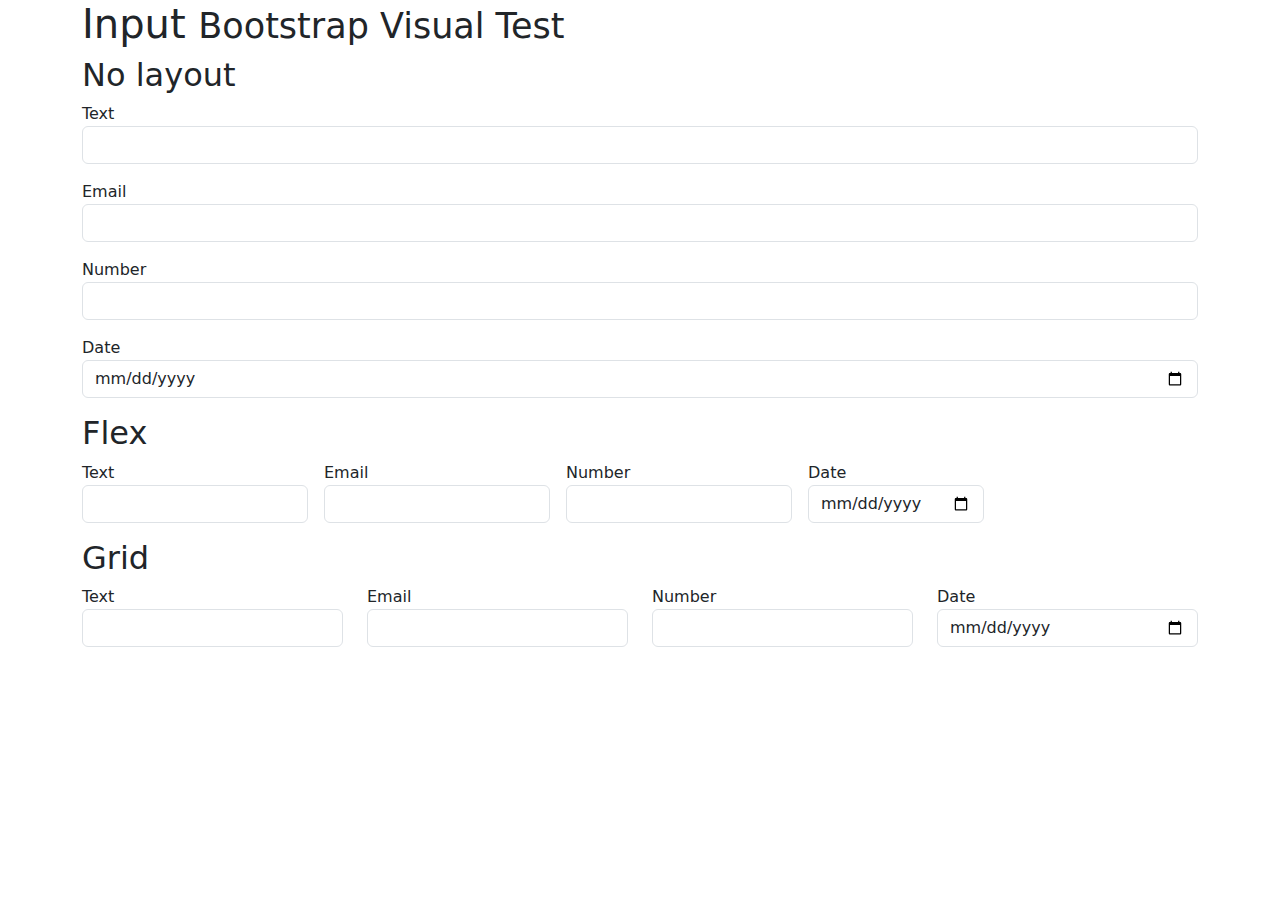
<file: assets/libs/bootstrap/js/tests/visual/input.html>
<!doctype html>
<html lang="en">
  <head>
    <meta charset="utf-8">
    <meta name="viewport" content="width=device-width, initial-scale=1">
    <link href="../../../dist/css/bootstrap.min.css" rel="stylesheet">
    <title>Form</title>
    <style></style>
  </head>
  <body>
    <div class="container">
      <h1>Input <small>Bootstrap Visual Test</small></h1>

      <h2>No layout</h2>

      <div class="mb-3">
        Text
        <input class="form-control">
      </div>
      <div class="mb-3">
        Email
        <input type="email" class="form-control">
      </div>
      <div class="mb-3">
        Number
        <input type="number" class="form-control">
      </div>
      <div class="mb-3">
        Date
        <input type="date" class="form-control">
      </div>

      <h2>Flex</h2>

      <div class="d-flex flex-wrap gap-3 mb-3">
        <div>
          Text
          <input class="form-control">
        </div>
        <div>
          Email
          <input type="email" class="form-control">
        </div>
        <div>
          Number
          <input type="number" class="form-control">
        </div>
        <div>
          Date
          <input type="date" class="form-control">
        </div>
      </div>

      <h2>Grid</h2>

      <div class="row mb-3">
        <div class="col">
          Text
          <input class="form-control">
        </div>
        <div class="col">
          Email
          <input type="email" class="form-control">
        </div>
        <div class="col">
          Number
          <input type="number" class="form-control">
        </div>
        <div class="col">
          Date
          <input type="date" class="form-control">
        </div>
      </div>
    </div>

    <script src="../../../dist/js/bootstrap.bundle.js"></script>
  </body>
</html>
</file>
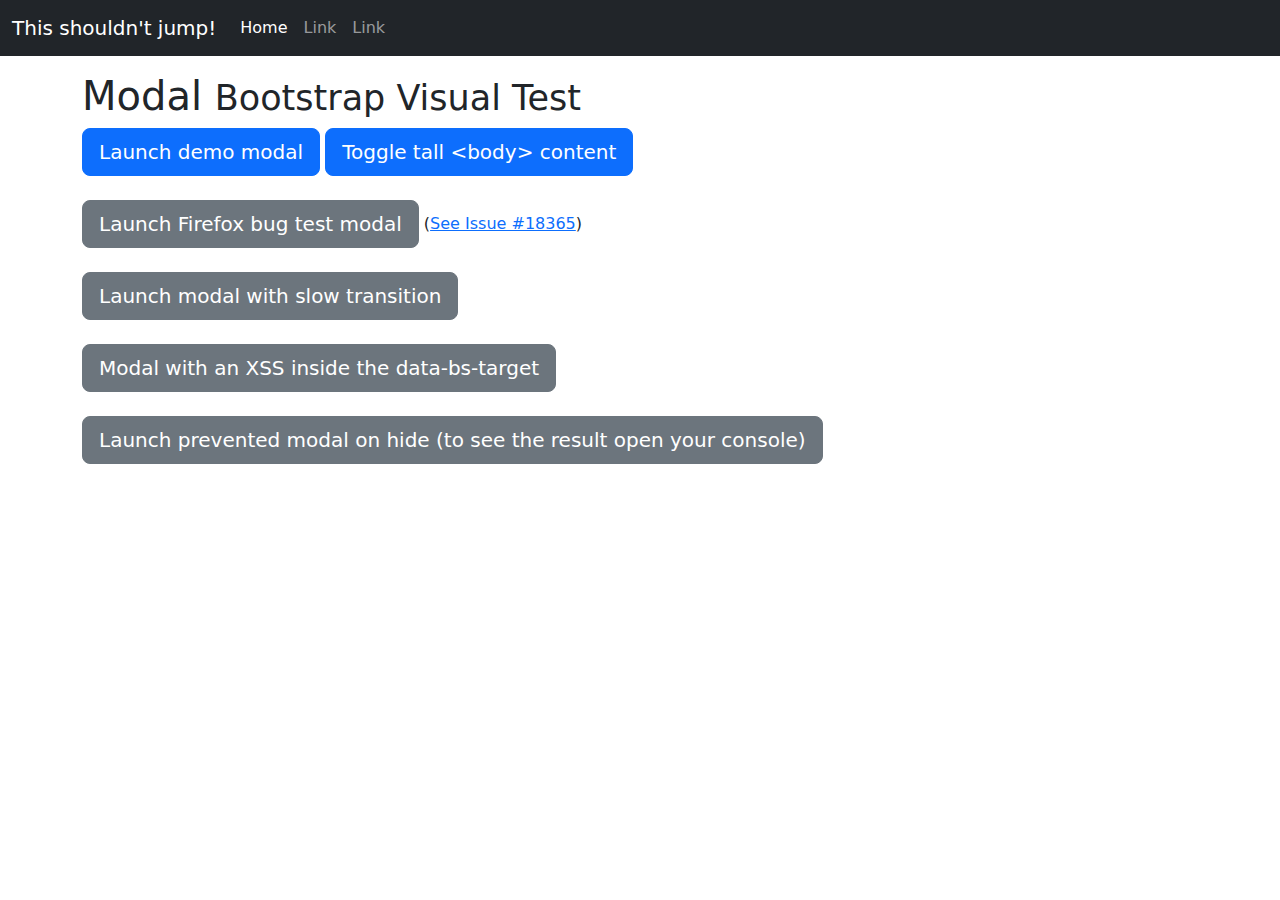
<file: assets/libs/bootstrap/js/tests/visual/modal.html>
<!doctype html>
<html lang="en">
  <head>
    <meta charset="utf-8">
    <meta name="viewport" content="width=device-width, initial-scale=1">
    <link href="../../../dist/css/bootstrap.min.css" rel="stylesheet">
    <title>Modal</title>
    <style>
      #tall {
        height: 1500px;
        width: 100px;
      }
    </style>
  </head>
  <body>
    <nav class="navbar navbar-expand-lg navbar-dark bg-dark">
      <div class="container-fluid">
        <button class="navbar-toggler" type="button" data-bs-toggle="collapse" data-bs-target="#navbarResponsive" aria-controls="navbarResponsive" aria-expanded="false" aria-label="Toggle navigation">
          <span class="navbar-toggler-icon"></span>
        </button>
        <div class="collapse navbar-collapse" id="navbarResponsive">
          <a class="navbar-brand" href="#">This shouldn't jump!</a>
          <ul class="navbar-nav">
            <li class="nav-item">
              <a class="nav-link active" href="#" aria-current="page">Home</a>
            </li>
            <li class="nav-item">
              <a class="nav-link" href="#">Link</a>
            </li>
            <li class="nav-item">
              <a class="nav-link" href="#">Link</a>
            </li>
          </ul>
        </div>
      </div>
    </nav>

    <div class="container mt-3">
      <h1>Modal <small>Bootstrap Visual Test</small></h1>

      <div class="modal fade" id="myModal" tabindex="-1" aria-labelledby="myModalLabel" aria-hidden="true">
        <div class="modal-dialog">
          <div class="modal-content">
            <div class="modal-header">
              <h1 class="modal-title fs-4" id="myModalLabel">Modal title</h1>
              <button type="button" class="btn-close" data-bs-dismiss="modal" aria-label="Close"></button>
            </div>
            <div class="modal-body">
              <h4>Text in a modal</h4>
              <p>Duis mollis, est non commodo luctus, nisi erat porttitor ligula.</p>

              <h4>Popover in a modal</h4>
              <p>This <button type="button" class="btn btn-primary" data-bs-toggle="popover" data-bs-placement="left" title="Popover title" data-bs-content="And here's some amazing content. It's very engaging. Right?">button</button> should trigger a popover on click.</p>


              <h4>Tooltips in a modal</h4>
              <p><a href="#" data-bs-toggle="tooltip" data-bs-placement="top" title="Tooltip on top">This link</a> and <a href="#" data-bs-toggle="tooltip" data-bs-placement="bottom" title="Tooltip on bottom">that link</a> should have tooltips on hover.</p>

              <div id="accordion" role="tablist">
                <div class="card" role="presentation">
                  <div class="card-header" role="tab" id="headingOne">
                    <h5 class="mb-0">
                      <a data-bs-toggle="collapse" href="#collapseOne" aria-expanded="true" aria-controls="collapseOne">
                        Collapsible Group Item #1
                      </a>
                    </h5>
                  </div>

                  <div id="collapseOne" class="collapse show" data-bs-parent="#accordion" role="tabpanel" aria-labelledby="headingOne">
                    <div class="card-body">
                      Anim pariatur cliche reprehenderit, enim eiusmod high life accusamus terry richardson ad squid. 3 wolf moon officia aute, non cupidatat skateboard dolor brunch. Food truck quinoa nesciunt laborum eiusmod. Brunch 3 wolf moon tempor, sunt aliqua put a bird on it squid single-origin coffee nulla assumenda shoreditch et. Nihil anim keffiyeh helvetica, craft beer labore wes anderson cred nesciunt sapiente ea proident. Ad vegan excepteur butcher vice lomo. Leggings occaecat craft beer farm-to-table, raw denim aesthetic synth nesciunt you probably haven't heard of them accusamus labore sustainable VHS.
                    </div>
                  </div>
                </div>
                <div class="card" role="presentation">
                  <div class="card-header" role="tab" id="headingTwo">
                    <h5 class="mb-0">
                      <a class="collapsed" data-bs-toggle="collapse" href="#collapseTwo" aria-expanded="false" aria-controls="collapseTwo">
                        Collapsible Group Item #2
                      </a>
                    </h5>
                  </div>
                  <div id="collapseTwo" class="collapse" data-bs-parent="#accordion" role="tabpanel" aria-labelledby="headingTwo">
                    <div class="card-body">
                      Anim pariatur cliche reprehenderit, enim eiusmod high life accusamus terry richardson ad squid. 3 wolf moon officia aute, non cupidatat skateboard dolor brunch. Food truck quinoa nesciunt laborum eiusmod. Brunch 3 wolf moon tempor, sunt aliqua put a bird on it squid single-origin coffee nulla assumenda shoreditch et. Nihil anim keffiyeh helvetica, craft beer labore wes anderson cred nesciunt sapiente ea proident. Ad vegan excepteur butcher vice lomo. Leggings occaecat craft beer farm-to-table, raw denim aesthetic synth nesciunt you probably haven't heard of them accusamus labore sustainable VHS.
                    </div>
                  </div>
                </div>
                <div class="card" role="presentation">
                  <div class="card-header" role="tab" id="headingThree">
                    <h5 class="mb-0">
                      <a class="collapsed" data-bs-toggle="collapse" href="#collapseThree" aria-expanded="false" aria-controls="collapseThree">
                        Collapsible Group Item #3
                      </a>
                    </h5>
                  </div>
                  <div id="collapseThree" class="collapse" data-bs-parent="#accordion" role="tabpanel" aria-labelledby="headingThree">
                    <div class="card-body">
                      Anim pariatur cliche reprehenderit, enim eiusmod high life accusamus terry richardson ad squid. 3 wolf moon officia aute, non cupidatat skateboard dolor brunch. Food truck quinoa nesciunt laborum eiusmod. Brunch 3 wolf moon tempor, sunt aliqua put a bird on it squid single-origin coffee nulla assumenda shoreditch et. Nihil anim keffiyeh helvetica, craft beer labore wes anderson cred nesciunt sapiente ea proident. Ad vegan excepteur butcher vice lomo. Leggings occaecat craft beer farm-to-table, raw denim aesthetic synth nesciunt you probably haven't heard of them accusamus labore sustainable VHS.
                    </div>
                  </div>
                </div>
              </div>

              <hr>

              <h4>Overflowing text to show scroll behavior</h4>
              <p>Cras mattis consectetur purus sit amet fermentum. Cras justo odio, dapibus ac facilisis in, egestas eget quam. Morbi leo risus, porta ac consectetur ac, vestibulum at eros.</p>
              <p>Praesent commodo cursus magna, vel scelerisque nisl consectetur et. Vivamus sagittis lacus vel augue laoreet rutrum faucibus dolor auctor.</p>
              <p>Aenean lacinia bibendum nulla sed consectetur. Praesent commodo cursus magna, vel scelerisque nisl consectetur et. Donec sed odio dui. Donec ullamcorper nulla non metus auctor fringilla.</p>
              <p>Cras mattis consectetur purus sit amet fermentum. Cras justo odio, dapibus ac facilisis in, egestas eget quam. Morbi leo risus, porta ac consectetur ac, vestibulum at eros.</p>
              <p>Praesent commodo cursus magna, vel scelerisque nisl consectetur et. Vivamus sagittis lacus vel augue laoreet rutrum faucibus dolor auctor.</p>
              <p>Aenean lacinia bibendum nulla sed consectetur. Praesent commodo cursus magna, vel scelerisque nisl consectetur et. Donec sed odio dui. Donec ullamcorper nulla non metus auctor fringilla.</p>
              <p>Cras mattis consectetur purus sit amet fermentum. Cras justo odio, dapibus ac facilisis in, egestas eget quam. Morbi leo risus, porta ac consectetur ac, vestibulum at eros.</p>
              <p>Praesent commodo cursus magna, vel scelerisque nisl consectetur et. Vivamus sagittis lacus vel augue laoreet rutrum faucibus dolor auctor.</p>
              <p>Aenean lacinia bibendum nulla sed consectetur. Praesent commodo cursus magna, vel scelerisque nisl consectetur et. Donec sed odio dui. Donec ullamcorper nulla non metus auctor fringilla.</p>
            </div>
            <div class="modal-footer">
              <button type="button" class="btn btn-secondary" data-bs-dismiss="modal">Close</button>
              <button type="button" class="btn btn-primary">Save changes</button>
            </div>
          </div>
        </div>
      </div>

      <div class="modal fade" id="firefoxModal" tabindex="-1" aria-labelledby="firefoxModalLabel" aria-hidden="true">
        <div class="modal-dialog">
          <div class="modal-content">
            <div class="modal-header">
              <h1 class="modal-title fs-4" id="firefoxModalLabel">Firefox Bug Test</h1>
              <button type="button" class="btn-close" data-bs-dismiss="modal" aria-label="Close"></button>
            </div>
            <div class="modal-body">
              <ol>
                <li>Ensure you're using Firefox.</li>
                <li>Open a new tab and then switch back to this tab.</li>
                <li>Click into this input: <input type="text" id="ff-bug-input"></li>
                <li>Switch to the other tab and then back to this tab.</li>
              </ol>
              <p>Test result: <strong id="ff-bug-test-result"></strong></p>
            </div>
            <div class="modal-footer">
              <button type="button" class="btn btn-secondary" data-bs-dismiss="modal">Close</button>
              <button type="button" class="btn btn-primary">Save changes</button>
            </div>
          </div>
        </div>
      </div>

      <div class="modal fade" id="slowModal" tabindex="-1" aria-labelledby="slowModalLabel" aria-hidden="true" style="transition-duration: 5s;">
        <div class="modal-dialog" style="transition-duration: inherit;">
          <div class="modal-content">
            <div class="modal-header">
              <h1 class="modal-title fs-4" id="slowModalLabel">Lorem slowly</h1>
              <button type="button" class="btn-close" data-bs-dismiss="modal" aria-label="Close"></button>
            </div>
            <div class="modal-body">
              <p>Cum sociis natoque penatibus et magnis dis parturient montes, nascetur ridiculus mus. Duis mollis, est non commodo luctus, nisi erat porttitor ligula, eget lacinia odio sem nec elit. Donec sed odio dui. Nullam quis risus eget urna mollis ornare vel eu leo. Nulla vitae elit libero, a pharetra augue.</p>
            </div>
            <div class="modal-footer">
              <button type="button" class="btn btn-secondary" data-bs-dismiss="modal">Close</button>
              <button type="button" class="btn btn-primary">Save changes</button>
            </div>
          </div>
        </div>
      </div>

      <button type="button" class="btn btn-primary btn-lg" data-bs-toggle="modal" data-bs-target="#myModal">
        Launch demo modal
      </button>

      <button type="button" class="btn btn-primary btn-lg" id="tall-toggle">
        Toggle tall &lt;body&gt; content
      </button>

      <br><br>

      <button type="button" class="btn btn-secondary btn-lg" data-bs-toggle="modal" data-bs-target="#firefoxModal">
        Launch Firefox bug test modal
      </button>
      (<a href="https://github.com/twbs/bootstrap/issues/18365">See Issue #18365</a>)

      <br><br>

      <button type="button" class="btn btn-secondary btn-lg" data-bs-toggle="modal" data-bs-target="#slowModal">
        Launch modal with slow transition
      </button>

      <br><br>

      <div class="text-bg-dark p-2" id="tall" style="display: none;">
        Tall body content to force the page to have a scrollbar.
      </div>

      <button type="button" class="btn btn-secondary btn-lg" data-bs-toggle="modal" data-bs-target="&#x3C;div class=&#x22;modal fade the-bad&#x22; tabindex=&#x22;-1&#x22;&#x3E;&#x3C;div class=&#x22;modal-dialog&#x22;&#x3E;&#x3C;div class=&#x22;modal-content&#x22;&#x3E;&#x3C;div class=&#x22;modal-header&#x22;&#x3E;&#x3C;button type=&#x22;button&#x22; class=&#x22;btn-close&#x22; data-bs-dismiss=&#x22;modal&#x22; aria-label=&#x22;Close&#x22;&#x3E;&#x3C;span aria-hidden=&#x22;true&#x22;&#x3E;&#x26;times;&#x3C;/span&#x3E;&#x3C;/button&#x3E;&#x3C;h1 class=&#x22;modal-title fs-4&#x22;&#x3E;The Bad Modal&#x3C;/h1&#x3E;&#x3C;/div&#x3E;&#x3C;div class=&#x22;modal-body&#x22;&#x3E;This modal&#x27;s HTTML source code is declared inline, inside the data-bs-target attribute of it&#x27;s show-button&#x3C;/div&#x3E;&#x3C;/div&#x3E;&#x3C;/div&#x3E;&#x3C;/div&#x3E;">
        Modal with an XSS inside the data-bs-target
      </button>

      <br><br>

      <button type="button" class="btn btn-secondary btn-lg" id="btnPreventModal">
        Launch prevented modal on hide (to see the result open your console)
      </button>
    </div>

    <script src="../../../dist/js/bootstrap.bundle.js"></script>
    <script>
      /* global bootstrap: false */

      const ffBugTestResult = document.getElementById('ff-bug-test-result')
      const firefoxTestDone = false

      function reportFirefoxTestResult(result) {
        if (!firefoxTestDone) {
          ffBugTestResult.classList.add(result ? 'text-success' : 'text-danger')
          ffBugTestResult.textContent = result ? 'PASS' : 'FAIL'
        }
      }

      document.querySelectorAll('[data-bs-toggle="popover"]').forEach(popoverEl => new bootstrap.Popover(popoverEl))

      document.querySelectorAll('[data-bs-toggle="tooltip"]').forEach(tooltipEl => new bootstrap.Tooltip(tooltipEl))

      const tall = document.getElementById('tall')
      document.getElementById('tall-toggle').addEventListener('click', () => {
        tall.style.display = tall.style.display === 'none' ? 'block' : 'none'
      })

      const ffBugInput = document.getElementById('ff-bug-input')
      const firefoxModal = document.getElementById('firefoxModal')
      function handlerClickFfBugInput() {
        firefoxModal.addEventListener('focus', reportFirefoxTestResult.bind(false))
        ffBugInput.addEventListener('focus', reportFirefoxTestResult.bind(true))
        ffBugInput.removeEventListener('focus', handlerClickFfBugInput)
      }

      ffBugInput.addEventListener('focus', handlerClickFfBugInput)

      const modalFf = new bootstrap.Modal(firefoxModal)

      document.getElementById('btnPreventModal').addEventListener('click', () => {
        const shownFirefoxModal = () => {
          modalFf.hide()
          firefoxModal.removeEventListener('shown.bs.modal', hideFirefoxModal)
        }

        const hideFirefoxModal = event => {
          event.preventDefault()
          firefoxModal.removeEventListener('hide.bs.modal', hideFirefoxModal)

          if (modalFf._isTransitioning) {
            console.error('Modal plugin should not set _isTransitioning when hide event is prevented')
          } else {
            console.log('Test passed')
            modalFf.hide() // work as expected
          }
        }

        firefoxModal.addEventListener('shown.bs.modal', shownFirefoxModal)
        firefoxModal.addEventListener('hide.bs.modal', hideFirefoxModal)
        modalFf.show()
      })

      // Test transition duration
      let t0
      let t1
      const slowModal = document.getElementById('slowModal')

      slowModal.addEventListener('shown.bs.modal', () => {
        t1 = performance.now()
        console.log(`transition-duration took ${t1 - t0}ms.`)
      })

      slowModal.addEventListener('show.bs.modal', () => {
        t0 = performance.now()
      })
    </script>
  </body>
</html>
</file>
